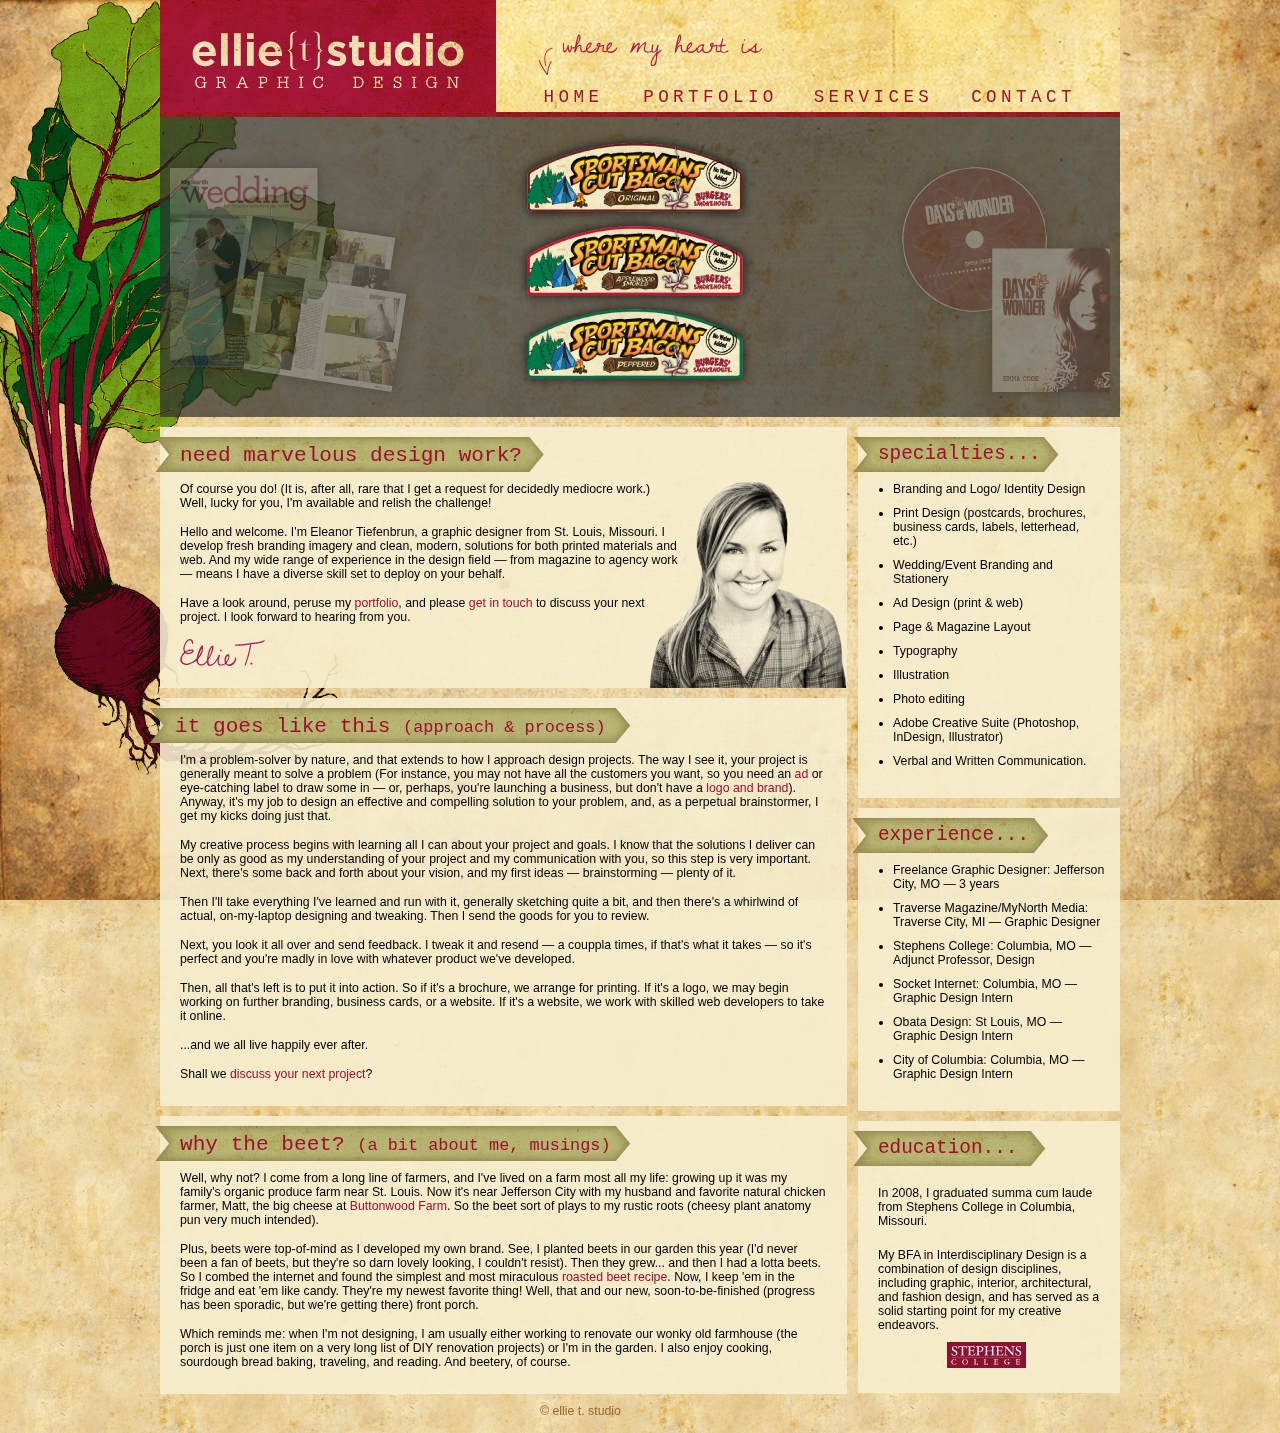
<file: index.html>
<!DOCTYPE html>
  <head>
    <meta charset="iso-8859-1">
    <title>ellie t studio | graphic design</title>    
    <link rel="icon" type="image/ico" href="favicon.ico">
    <link rel="stylesheet" media="screen" href="css/style.css" />
    <link rel="stylesheet" href="css/colorbox.css" />

    <script
      src="//cdnjs.cloudflare.com/ajax/libs/jquery/1.7/jquery.min.js"
      type="text/javascript">
    </script>

    <script type="text/javascript" src="./javascript/script.js"></script>

  </head>

  <body>
  <img src="images/bg.jpg" id="bg" alt="paper background image">
  <div id="page-wrap">


  <div id="nav-red">
  <div class="nav-wrap">
    <ul id="nav">
        <li class="nav-item"><a href="./">home</a></li>
        <li class="nav-item" id="shiftleft"><a href="./portfolio.html">portfolio</a></li>
        <li class="nav-item"><a href="./services.html">services</a></li>
      <li class="nav-item"><a href="./contact.html">contact</a></li>
    </ul>
  </div><!--end of nav div-->

  <a href="./">
    <img src= "images/logo.png" width="336" height="112" alt="Ellie T Studio" class="logobump" />
  </a>

  </div><!--end of nav-red-->
  <div class="roundabout_wrapper">
  <ol>
    <li>
      <a href="./portfolio">
        <img src="images/i_burgers.png" width="260" height="260" alt="Burgers Smokehouse logo" />
      </a>
    </li>
    <li>
      <a href="./portfolio">
        <img src="images/i_emma.png" width="260" height="260" alt="Emma Cook"/>
      </a>
    </li>
    <li>
      <a href="./portfolio">
        <img src="images/i_lalumondiere.png" 
            width="260" 
            height="260" 
            alt="The Lalumondiere, Mill and Rivergardens" />
      </a>
    </li>
    <li>
      <a href="./portfolio">
        <img src="images/i_socket.png" width="260" height="260" alt="Rising Creek Nusery"/>
      </a>
    </li>
    <li>
      <a href="./portfolio"><img src="images/i_toxed.png" width="260" height="260" alt="ToxEd" /></a>
    </li>
    <li>
      <a href="./portfolio">
        <img src="images/i_wedding.png" width="260" height="260" alt="MyNorth Wedding"/>
      </a>
    </li>
  </ol>
  </div><!--end of roundabout_wrapper-->


  <div class="right_container">
    <div class="right_column">
      <div class="bannerright_specialties">
          <h3>specialties...</h3>
      </div><!--end of bannerright div -->
      <ul class="special">
        <li>Branding and Logo/ Identity Design</li>
        <li>Print Design (postcards, brochures, business cards, labels, letterhead, etc.)</li>
        <li>Wedding/Event Branding and Stationery</li>
        <li>Ad Design (print &amp; web)</li>
        <li>Page &amp; Magazine Layout</li>
        <li>Typography</li>
        <li>Illustration</li>
        <li>Photo editing</li>
        <li>Adobe Creative Suite (Photoshop, InDesign, Illustrator)</li>
        <li>Verbal and Written Communication.</li>
      </ul>
    </div><!--end of right_column div-->

    <div class="right_column">
      <div class="bannerright_experience"><h3>experience...</h3>
      </div><!--end of banner4 div -->
      <ul class="special">
        <li>Freelance Graphic Designer: Jefferson City, MO &mdash; 3 years</li>
        <li>Traverse Magazine/MyNorth Media: Traverse City, MI &mdash; Graphic Designer</li>
        <li>Stephens College: Columbia, MO &mdash; Adjunct Professor, Design</li>
        <li>Socket Internet: Columbia, MO  &mdash; Graphic Design Intern</li>
        <li>Obata Design: St Louis, MO &mdash; Graphic Design Intern</li>
        <li>City of Columbia: Columbia, MO &mdash; Graphic Design Intern</li> 
      </ul>
    </div><!-- /.right_column -->

    <div class="right_column">
      <div class="bannerright_education">
          <h3>education... <!--ellipse &#8230;--></h3>
      </div><!--end of bannerright div -->    
      <div id="right_column_education">
        <p>
          In 2008, I graduated summa cum laude from Stephens College in Columbia, Missouri.
        </p>
        <p>
          My BFA in Interdisciplinary Design is a combination of design disciplines, including graphic, interior, architectural, and fashion design, and has served as a solid starting point for my  creative endeavors.
        </p>
        <img src="images/stephens.png" width="79" height="26" alt="stephens logo" class="centered-photo"/>
      </div><!--end of right_column_education-->
    </div><!-- /.right_column -->
  </div><!-- /.right_container -->

  <div id="left_column_top_bio" class="left_column_top">
  <div class="bannerleft">
    <h2>need marvelous design work?</h2>
  </div>
  <div id="bio">
    <div class="biobackground">
      <div class="bio_content">
        <p>
          Of course you do! (It is, after all, rare that I get a request for decidedly mediocre work.) Well, lucky for you, I'm available and relish the challenge!
        </p>
        <p>
          Hello and welcome. I'm Eleanor Tiefenbrun, a graphic designer from St. Louis, Missouri. I develop fresh branding imagery and clean, modern, solutions for both printed materials and web. And my wide range of experience in the design field &mdash; from magazine to agency work &mdash; means I have a diverse skill set to deploy on your behalf.
        </p>
        <p>
          Have a look around, peruse my <a href="./portfolio">portfolio</a>, and please <a href="./contact.html">get in touch</a> to discuss your next project. I look forward to hearing from you.
        </p>
        <div id="signature"><img src="images/signature.png" alt="signature" /></div>
      </div>
    </div><!--end of left_column div-->
  </div><!--end of bio div-->
  </div><!--end of biobackground div-->

  <div class="left_column">
    <div class="bannerleft3">
      <h2>it goes like this <span class="smaller">(approach &amp; process)</span></h2> 
    </div><!--end of bannerleft2-->

    <p>I'm a problem-solver by nature, and that extends to how I approach design projects. The way I see it, your project is generally meant to solve a problem (For instance, you may not have all the customers you want, so you need an <a href="./portfolio#print">ad</a> or eye-catching label to draw some in &mdash; or, perhaps, you're launching a business, but don't have a <a href="./portfolio#branding">logo and brand</a>). Anyway, it's my job to design an effective and compelling solution to your problem, and, as a perpetual brainstormer, I get my kicks doing just that.</p> 

    <p>My creative process begins with learning all I can about your project and goals. I know that the solutions I deliver can be only as good as my understanding of your project and my communication with you, so this step is very important. Next, there's some back and forth about your vision, and my first ideas &mdash; brainstorming &mdash; plenty of it.</p>

    <p>Then I'll take everything I've learned and run with it, generally sketching quite a bit, and then there's a whirlwind of actual, on-my-laptop designing and tweaking. Then I send the goods for you to review.</p>

    <p>Next, you look it all over and send feedback. I tweak it and resend &mdash; a couppla times, if that's what it takes &mdash; so it's perfect and you're madly in love with whatever product we've developed.</p>

    <p>Then, all that's left is to put it into action. So if it's a brochure, we arrange for printing. If it's a logo, we may begin working on further branding, business cards, or a website. If it's a website, we work with skilled web developers to take it online.</p>
    <p>...and we all live happily ever after.</p>
    <p>Shall we <a href="./contact.html">discuss your next project</a>?</p>
  </div><!-- /.left_column -->

  <div class="left_column">
    <div class="bannerleft2">
      <h2>why the beet? <span class="smaller">(a bit about me, musings)</span></h2> 
    </div><!--end of bannerleft-->

    <p>
      Well, why not? I come from a long line of farmers, and I've lived on a farm most all my life: growing up it was my family's organic produce farm near St. Louis. Now it's near Jefferson City with my husband and favorite natural chicken farmer, Matt, the big cheese at <a href="https://buttonwoodfarm.wordpress.com/blog">Buttonwood Farm</a>. So the beet sort of plays to my rustic roots (cheesy plant anatomy pun very much intended).
    </p>

    <p>
      Plus, beets were top-of-mind as I developed my own brand. See, I planted beets in our garden this year (I'd never been a fan of beets, but they're so darn lovely looking, I couldn't resist). Then they grew... and then I had a lotta beets. So I combed the internet and found the simplest and most miraculous <a href="http://whatscookingamerica.net/Vegetables/OvenRoastedBeets.htm">roasted beet recipe</a>. Now, I keep 'em in the fridge and eat 'em like candy. They're my newest favorite thing! Well, that and our new, soon-to-be-finished (progress has been sporadic, but we're getting there) front porch.
    </p>

    <p>
      Which reminds me: when I'm not designing, I am usually either working to renovate our wonky old farmhouse (the porch is just one item on a very long list of DIY renovation projects) or I'm in the garden. I also enjoy cooking, sourdough bread baking, traveling, and reading. And beetery, of course.
    </p>
  </div><!--end of left_column div-->

  <div id="beet">
    <img src="images/beet.png" width="375" height="791" alt="beet"/>
  </div><!-- /#beet -->

  <div id="copyright">
    <p>&copy; ellie t. studio</p>
  </div><!-- /.copyright -->

  <script src="jquery.roundabout.js" type="text/javascript"></script>

  <script type="text/javascript">
    $(document).ready(function() {
      $('ol').roundabout();
      $("a.anchorLink").anchorAnimate();
    });
         
    jQuery.fn.anchorAnimate = function(settings) {
      
      settings = jQuery.extend({
        speed : 1100
      }, settings);
      
      return this.each(function(){
        var caller = this
        $(caller).click(function (event) {
          event.preventDefault()
          var locationHref = window.location.href;
          var elementClick = $(caller).attr("href");
          var destination = $(elementClick).offset().top;
          $("html:not(:animated),body:not(:animated)").animate({ scrollTop: destination}, settings.speed, function() {
              window.location.hash = elementClick
          });
          return false;
        })
      })
    }  
  </script>

  <a href="#page-wrap" class="scrollup anchorLink">Scroll</a>

</div><!--end of page-wrap div-->
</body>
</html>
</file>
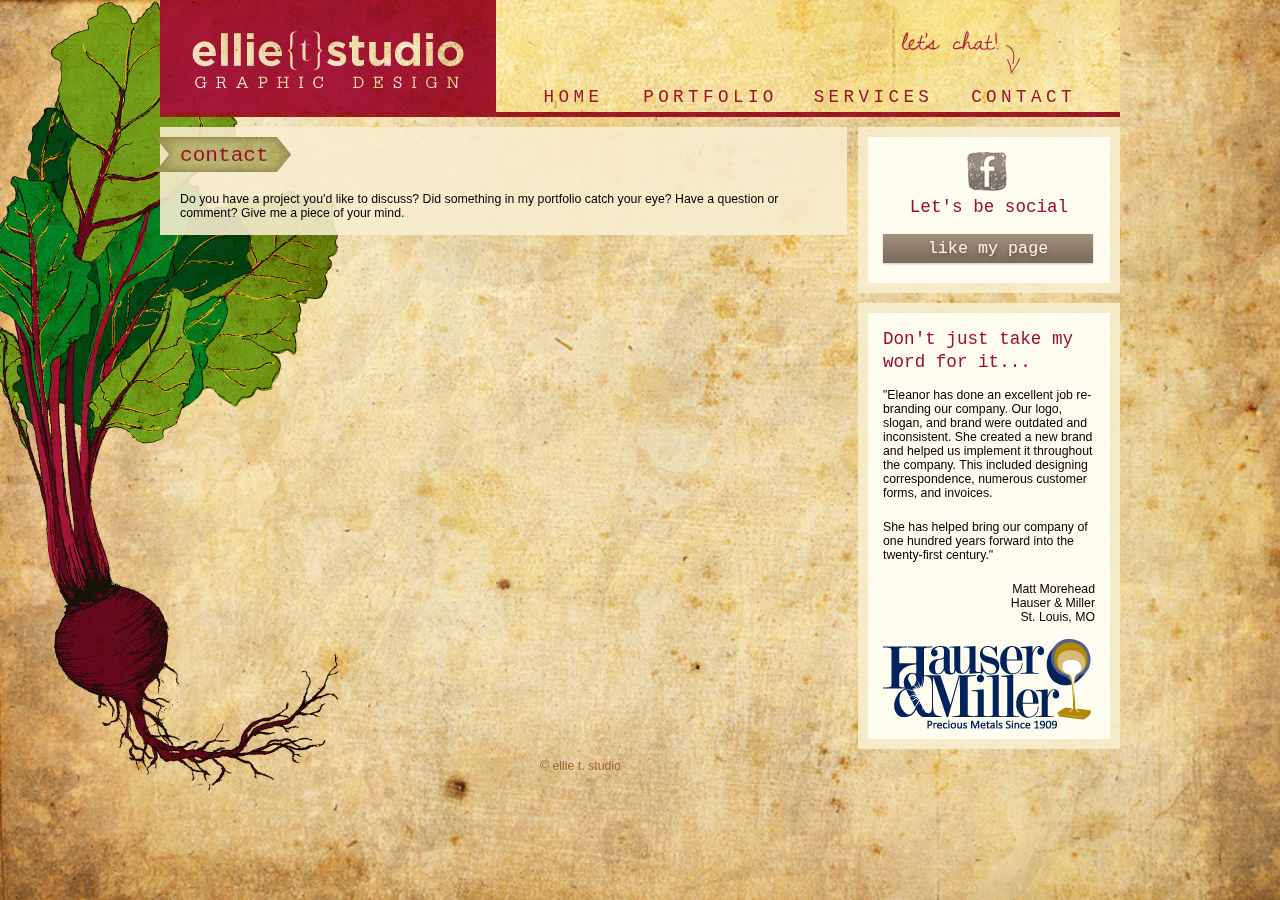
<file: contact.html>
<!DOCTYPE html>
	<head>
		<meta charset="iso-8859-1">
		<title>ellie t studio | graphic design</title>    
		<link rel="icon" type="image/ico" href="favicon.ico">
		<link rel="stylesheet" media="screen" href="css/style.css" />
		<link rel="stylesheet" href="css/colorbox.css" />

		<script
			src="//cdnjs.cloudflare.com/ajax/libs/jquery/1.7/jquery.min.js"
			type="text/javascript">
		</script>

		<script type="text/javascript" src="./javascript/script.js"></script>
	</head>

	<body>
		<img src="images/bg.jpg" id="bg" alt="paper background image">

		<div id="page-wrap">
			<div id="nav-red">
				<div class="nav-wrap" id="nav-contact">
					<ul id="nav">
						<li class="nav-item"><a href="index.html">home</a></li>
						<li class="nav-item" id="shiftleft"><a href="portfolio.html">portfolio</a></li>
						<li class="nav-item"><a href="services.html">services</a></li>
						<li class="nav-item"><a href="contact.html">contact</a></li>
					</ul><!-- #nav -->
				</div><!--end of nav div-->

				<a href="./index.html">
					<img src= "images/logo.png"
							width="336"
							height="112"
							alt="Ellie T Studio"
							class="logobump" />
				</a>
		</div><!--end of nav-red-->

		<div class="contentwrap">

		<div class="right_container">
			<div class="right_column">
				<div class="contactback" id="social">
					<a href="https://www.facebook.com/ellietstudio" target="_blank">
					<img src="images/sidebar/facebook.png" alt="Facebook" /></a>
					<h4>Let's be social</h4>
					<a href="https://www.facebook.com/ellietstudio" target="_blank">
						<div class="button orange sidebar_action">
							like my page
						</div>
					</a>
				</div><!--end of contactback-->
			</div><!--end of right_column div-->


			<div class="right_column">
				<div class="contactback">
					<h4>Don't just take my word for it...</h4>
					<p>
						"Eleanor has done an excellent job re-branding our company. Our logo, slogan, and brand were outdated and inconsistent. She created a new brand and helped us implement it throughout the company. This included designing correspondence, numerous customer forms, and invoices.
					</p>
					<p>
						She has helped bring our company of one hundred years forward into the twenty-first century."
					</p>
					<p class="right_align">
						Matt Morehead<br />
						Hauser &amp; Miller<br />
						St. Louis, MO
					</p>
					<img src="images/sidebar/hausermiller.png" alt="Hauser and Miller logo" />
				</div><!-- end of contactback -->
		</div><!-- end of right_column div -->

		</div><!-- end of right_container div-->

		<div class="left_column_top">
		<div class="bannerleft4"><h2>contact</h2></div><!--end of bannerleft-->
		<div id="bio">
			<p>Do you have a project you'd like to discuss? Did something in my
			portfolio catch your eye? Have a question or comment? Give me a
			piece of your mind.</p>

		</div><!--end of left_column div-->
		</div><!--end of bio div-->
		</div><!--end of contentwrap div-->

		<div id="beet">
			<img src="images/beet.png" width="375" height="791" alt="beet"/>
		</div><!-- /#beet -->
		<div id="copyright">
			<p>&copy; ellie t. studio</p>
		</div><!-- /#copyright-->
		<script 
				src="//ajax.googleapis.com/ajax/libs/jquery/1.7.2/jquery.min.js" 
				type="text/javascript"></script>

		<script src="javascript/script.js" type="text/javascript"></script>

		<script src='javascript/jquery.autosize-min.js'></script>

		<script>
			$(function(){
				$('.animated').autosize({append: "\n"});
			});	
		</script>

		</div><!--end of page-wrap div-->
	</body>
</html>
</file>
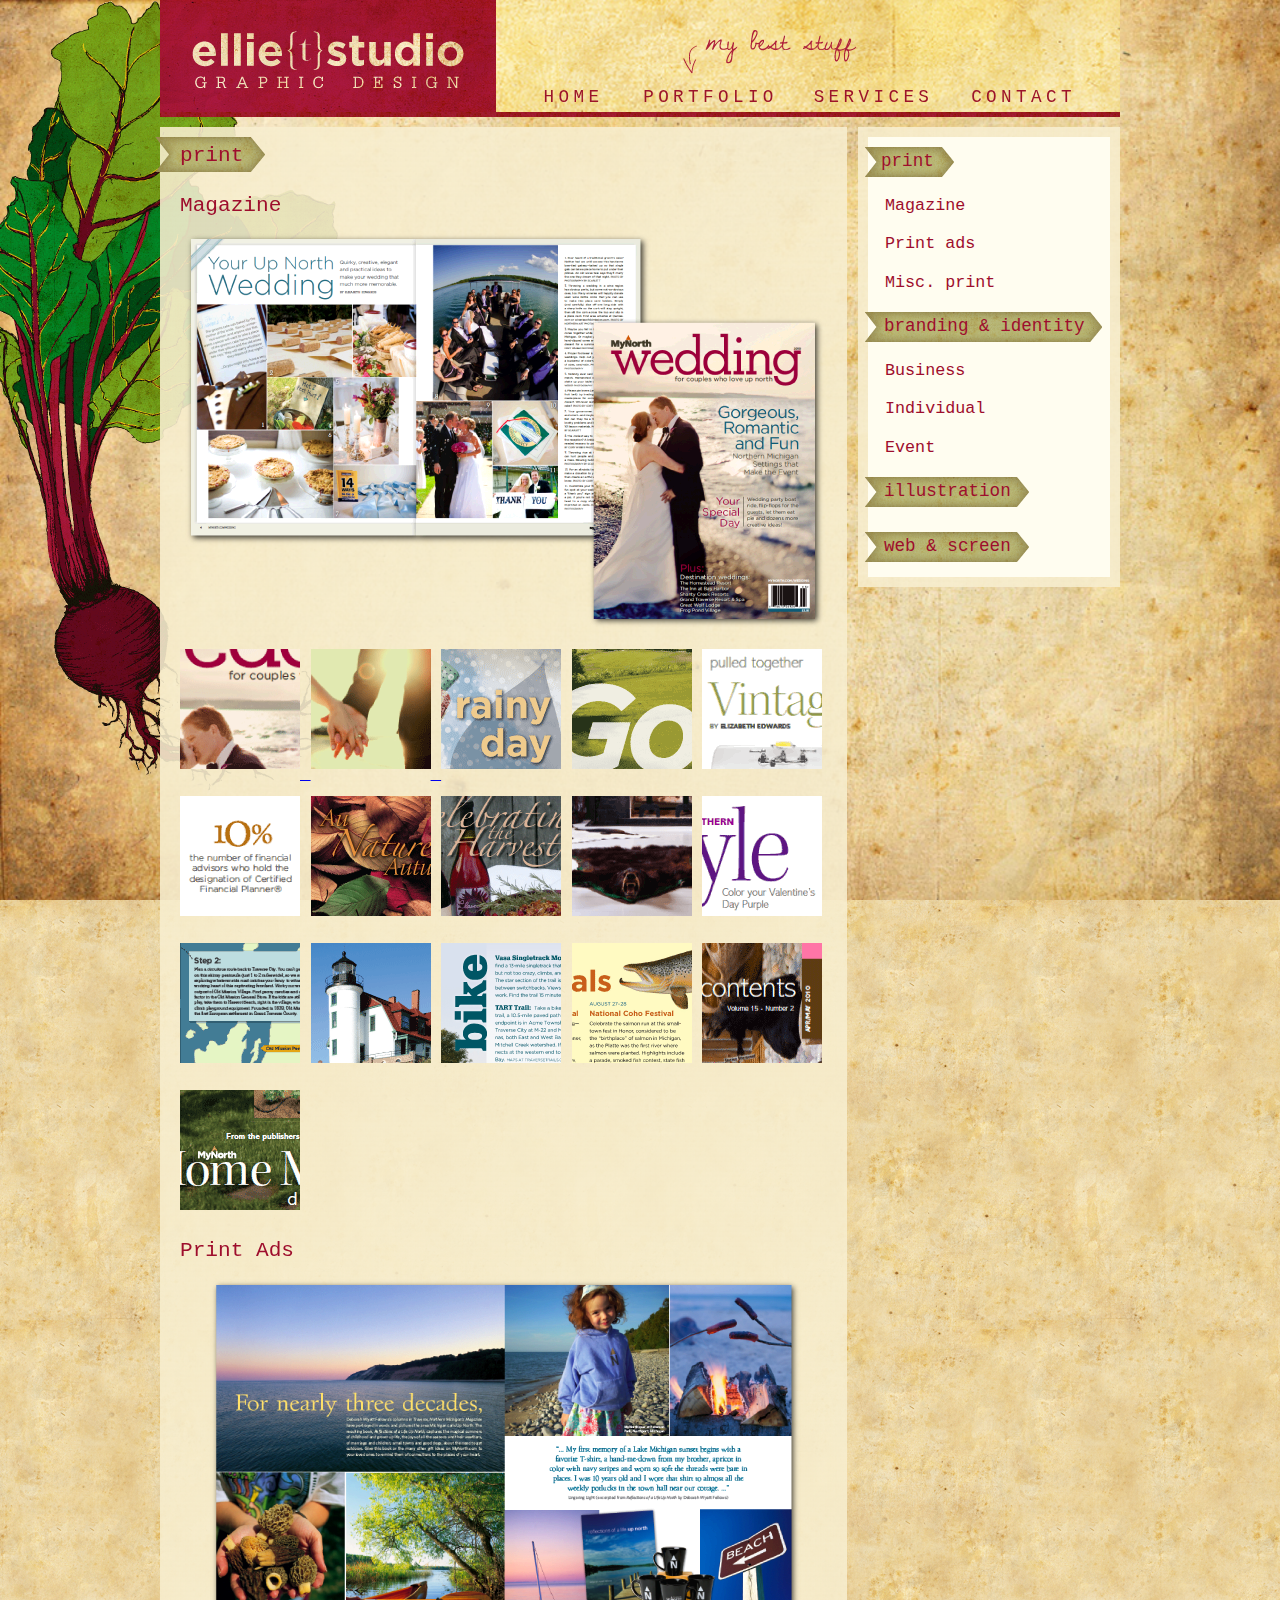
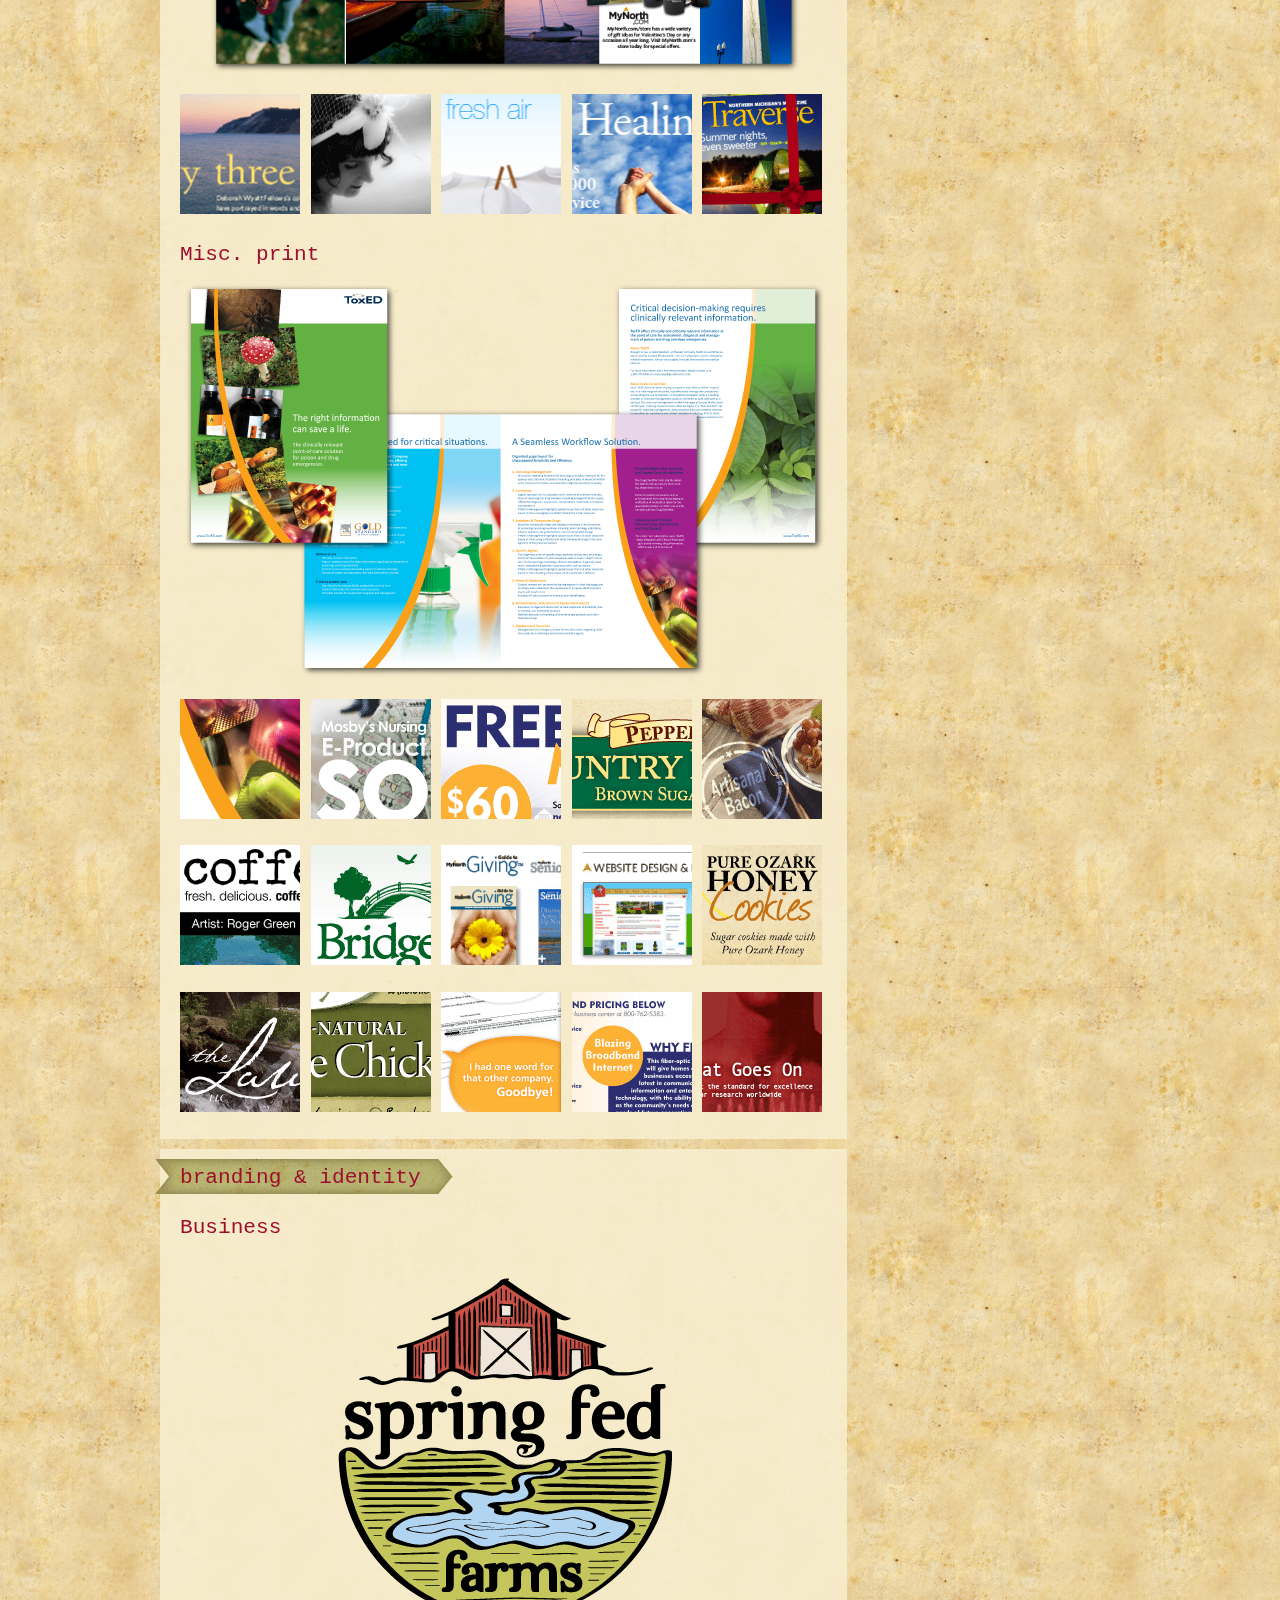
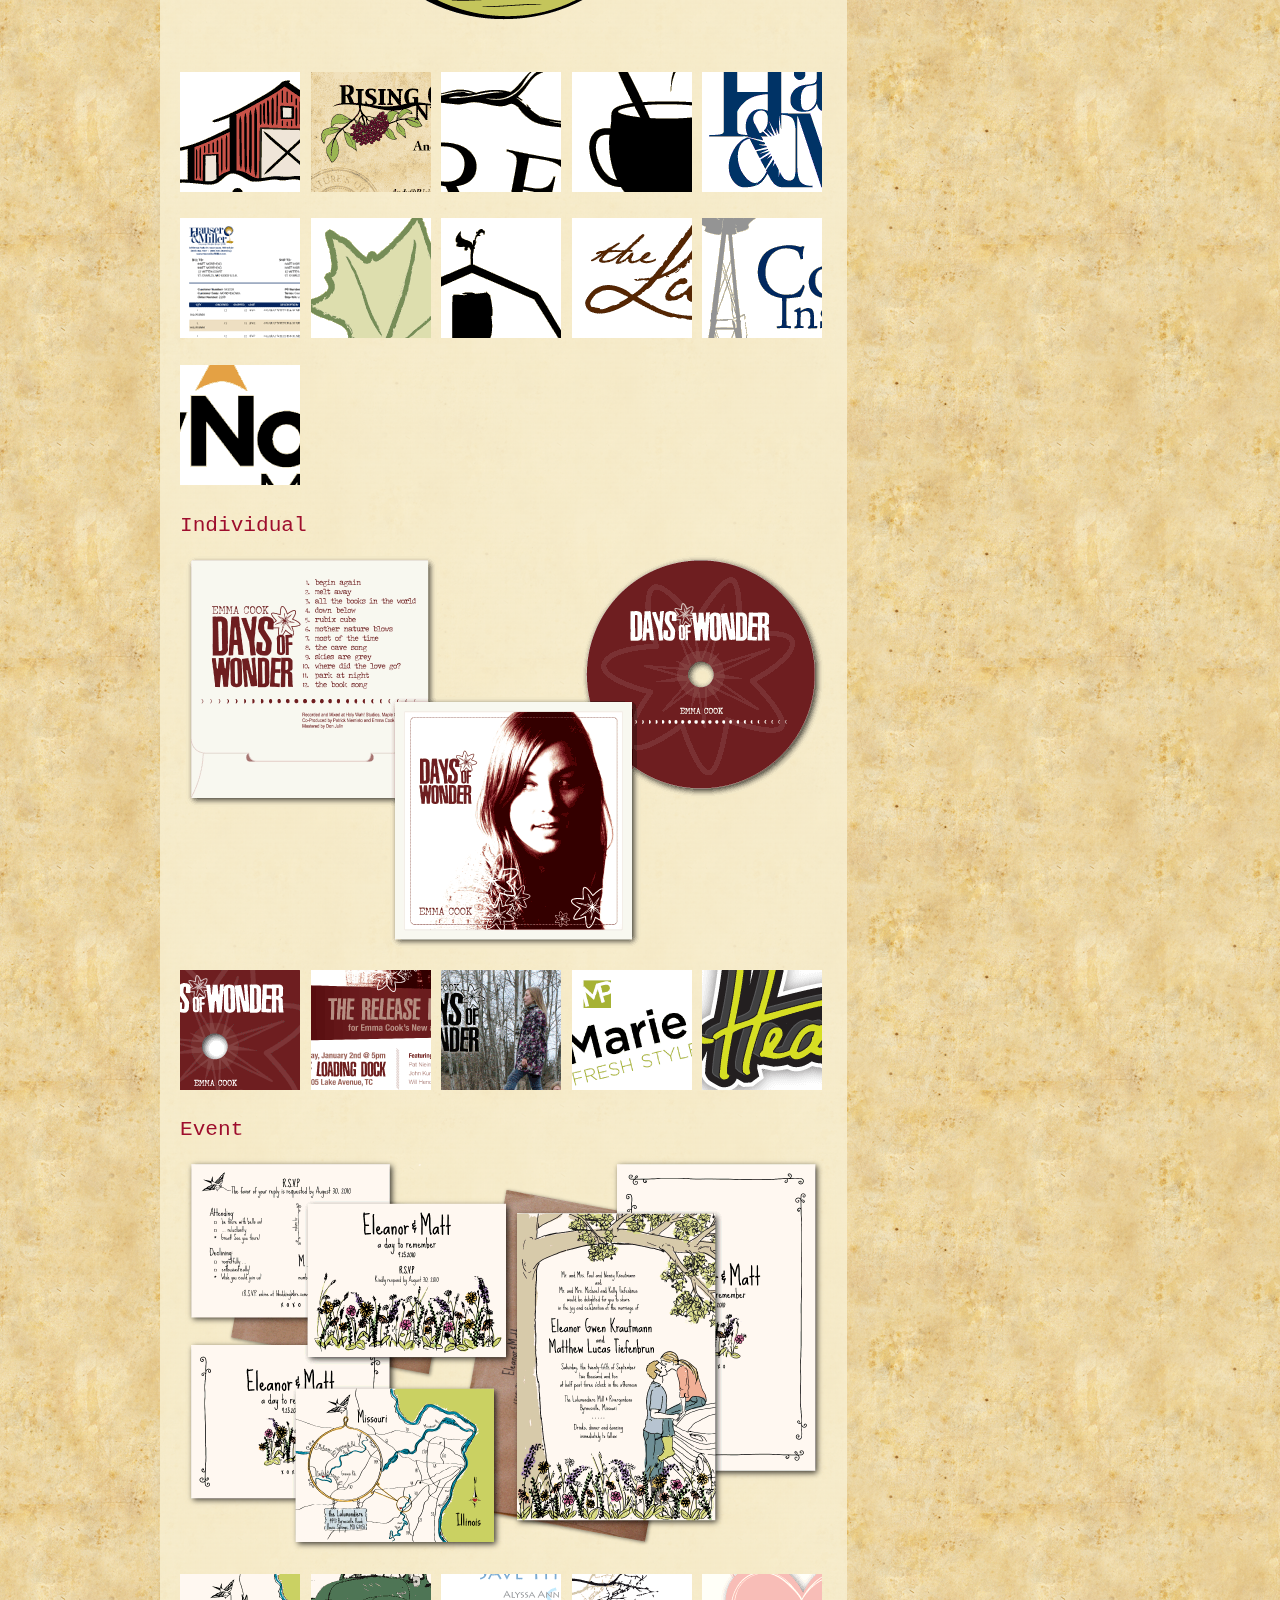
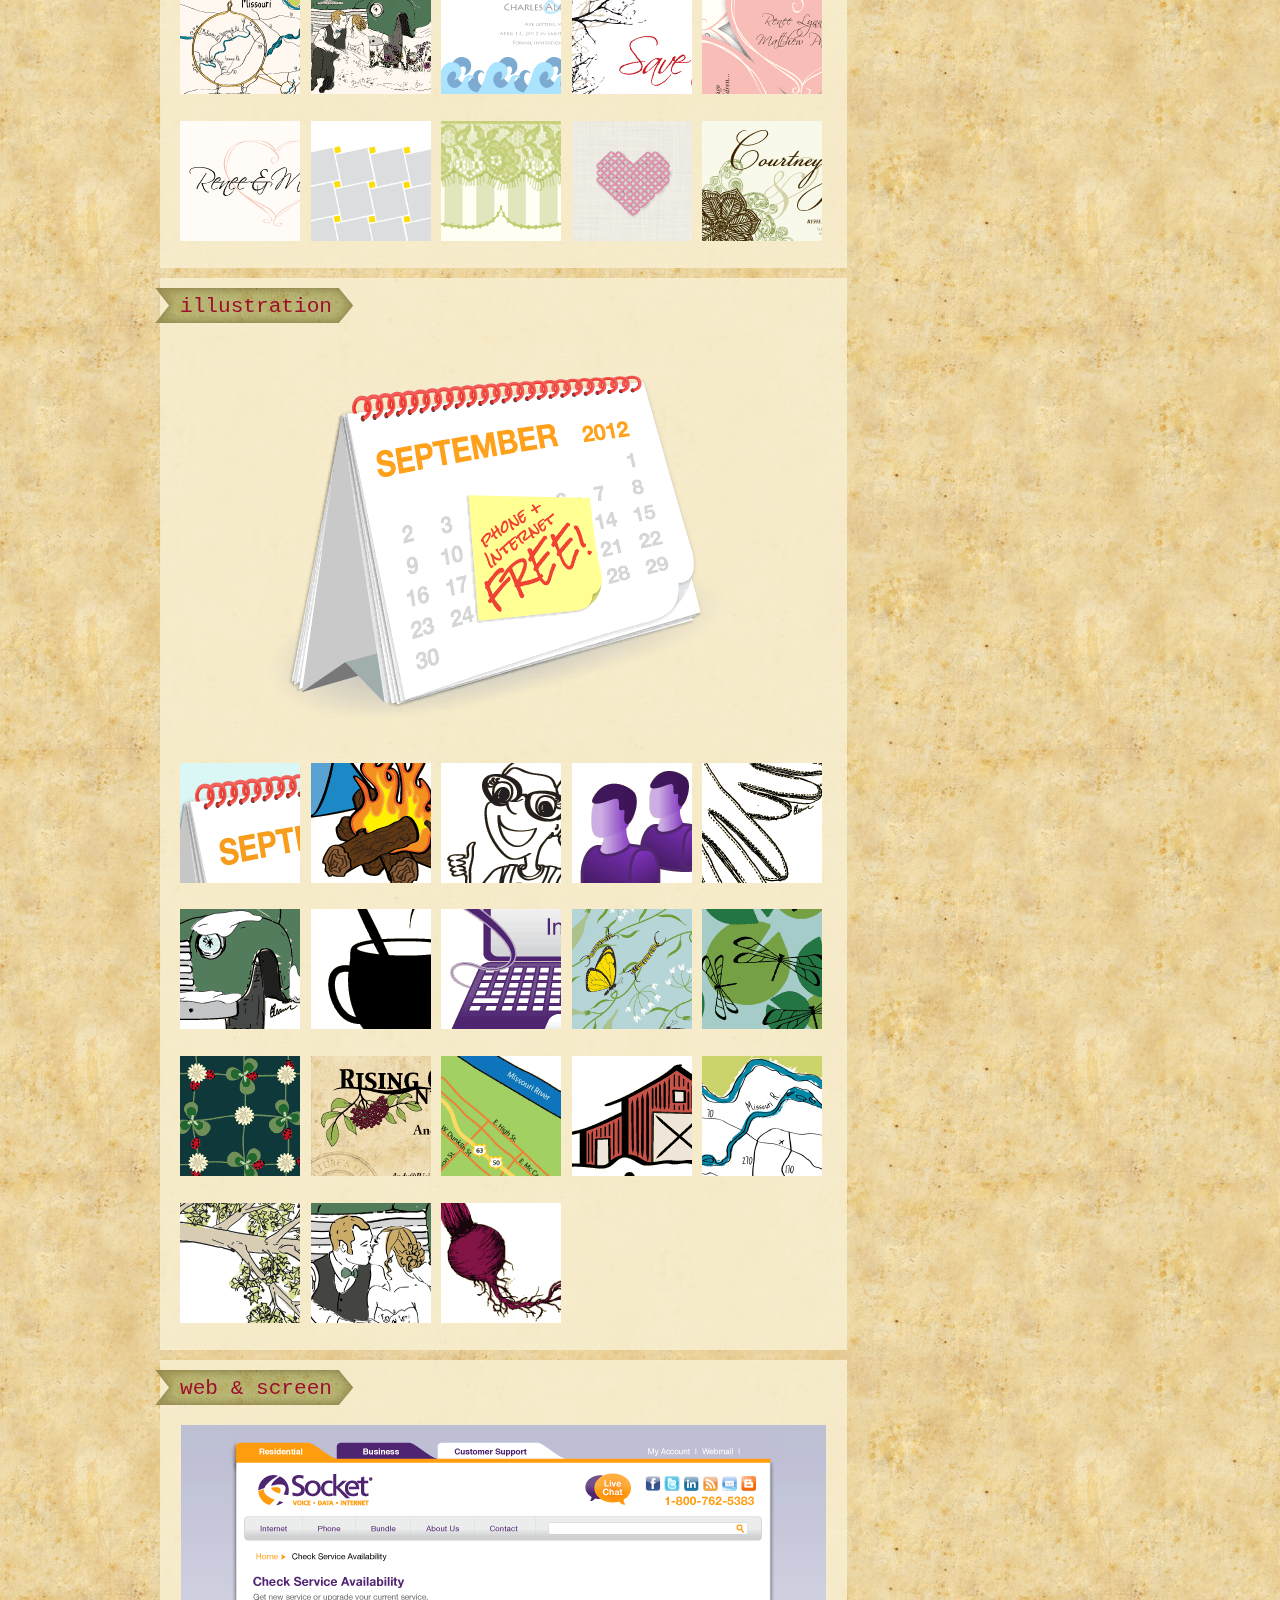
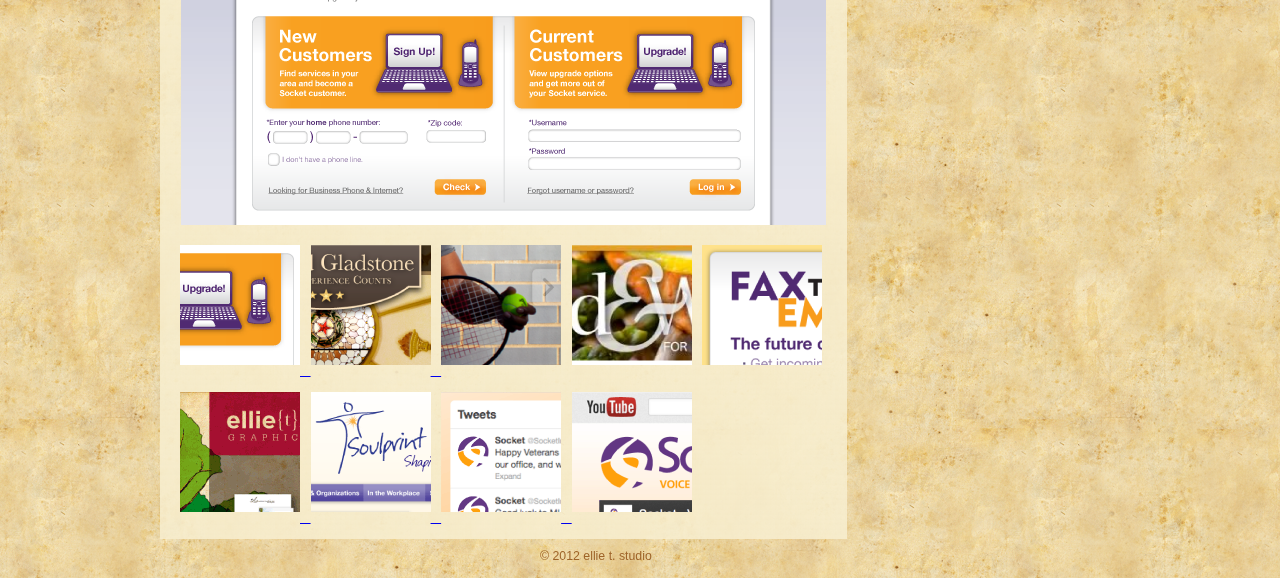
<file: portfolio.html>
<!DOCTYPE html>
  <head>
  <meta charset="iso-8859-1">
  <title>ellie t studio | portfolio</title>
  <link rel="icon" type="image/ico" href="favicon.ico">
  <link rel="stylesheet" media="screen" href="css/style.css" />
  <link rel="stylesheet" href="css/colorbox.css" />

  <script
      src="//cdnjs.cloudflare.com/ajax/libs/jquery/1.7/jquery.min.js"
      type="text/javascript">
  </script>

  <script type="text/javascript" src="./javascript/script.js"></script>

  </head>

  <body>
    <img src="images/bg.jpg" id="bg" alt="paper background image">
    <div id="page-wrap">

<div id="nav-red">
<div id="nav-portfolio" class="nav-wrap">
  <ul id="nav">
    <li class="nav-item"><a href="index.html">home</a></li>
    <li class="nav-item" id="shiftleft"><a href="portfolio.html">portfolio</a></li>
    <li class="nav-item"><a href="services.html">services</a></li>
    <li class="nav-item"><a href="contact.html">contact</a></li>
  </ul>

  </div><!--end of nav div-->

  <a href="index.html">
    <img src= "images/logo.png" 
        width="336" 
        height="112" 
        alt="Ellie T Studio" 
        class="logobump" />
  </a>
</div><!--end of nav-red-->
<!--<div class="clearfloat"> </div>-->

<div class="contentwrap">
<div class="left_column">
<a name="printsection" id="printsection"></a>
<div class="bannerleft_print">
  <h2>print</h2>
</div><!--/.bannerleft_print -->
<a name="magazine" id="magazine"></a>
<h2>Magazine</h2>
<div class="galleryHover">
  <a class='gallery' 
      title='MyNorth Wedding Magazine 2010 Cover and Intro Pages' 
      href='images/portfolio_print/wedcover_large.png'>
  <img 
      id="magazine_photo"
      class="main-img"
      src="images/portfolio_print/wedcover.png" 
      width="645" 
      height="400"
      alt="portfolio" /></a>
<ul>
  <li>
    <a class='gallery' 
        title='MyNorth Wedding Magazine 2010 Cover and Intro Pages' 
        href='images/portfolio_print/wedcover_large.png'>
      <img src="images/portfolio_print/thumb/wedcover.png" width="120" height="120" alt="portfolio" />
    </a>
  </li>
  <li>
    <a class='gallery' 
        title='MyNorth Wedding Magazine 2010 The Inn At Bay Harbor Feature' 
        href='images/portfolio_print/wedfeature_large.png'>
    <img src="images/portfolio_print/thumb/wedfeature.png" 
        width="120" 
        height="120" 
        alt="portfolio" />
    </a>
  </li>
  <li><a class='gallery' title='MyNorth Vacation! Traverse City 2011' href='images/portfolio_print/vaca11tc_large.png'>
    <img src="images/portfolio_print/thumb/vaca11tc.png" width="120" height="120" alt="portfolio" /></a></li>
    <li><a class='gallery' title='MyNorth Vacation! Charlevoix 2012' href='images/portfolio_print/vaca12charl_large.png'>
    <img src="images/portfolio_print/thumb/vaca12charl.png" width="120" height="120" alt="portfolio" /></a></li>
    <li><a class='gallery' title='Northern Home &amp; Cottage Magazine Pulled Together Section' href='images/portfolio_print/nhcpit_large.png'>
    <img src="images/portfolio_print/thumb/nhcpit.png" width="120" height="120" alt="portfolio" /></a></li>
</ul>
<ul>
    <li><a class='gallery' title='Traverse Magazine &rsquo;s Financial Focus Special Section' href='images/portfolio_print/finfocus_large.png'>
    <img src="images/portfolio_print/thumb/finfocus.png" width="120" height="120" alt="portfolio" /></a></li>
    <li><a class='gallery' title='Livewell Magazine Cover and Feature Spread' href='images/portfolio_print/lwcoverherb_large.png'>
    <img src="images/portfolio_print/thumb/lwcoverherb.png" width="120" height="120" alt="portfolio" /></a></li>
    <li><a class='gallery' title='Livewell Magazine Feature Spreads' href='images/portfolio_print/lwparty_large.png'>
    <img src="images/portfolio_print/thumb/lwparty.png" width="120" height="120" alt="portfolio" /></a></li>
    <li><a class='gallery' title='Northern Home &amp; Cottage Magazine Feature Spreads' href='images/portfolio_print/nhcfeature_large.png'>
    <img src="images/portfolio_print/thumb/nhcfeature.png" width="120" height="120" alt="portfolio" /></a></li>
  <li><a class='gallery' title='Northern Home &amp; Cottage Magazine Style Spreads' href='images/portfolio_print/nhcstyle_large.png'>
    <img src="images/portfolio_print/thumb/nhcstyle.png" width="120" height="120" alt="portfolio" /></a></li>
</ul>
<ul>
    <li><a class='gallery' title='MyNorth Vacation! Traverse City 2010' href='images/portfolio_print/vaca10tc_large.png'>
    <img src="images/portfolio_print/thumb/vaca10tc.png" width="120" height="120" alt="portfolio" /></a></li>
    <li><a class='gallery' title='Benzie Mercantile Directory &amp; Community Guide Editorial Section' href='images/portfolio_print/benzguide_large.png'>
    <img src="images/portfolio_print/thumb/benzguide.png" width="120" height="120" alt="portfolio" /></a></li>
    <li><a class='gallery' title='MyNorth Vacation! Traverse City 2012' href='images/portfolio_print/vaca12tc_large.png'>
    <img src="images/portfolio_print/thumb/vaca12tc.png" width="120" height="120" alt="portfolio" /></a></li>
    <li><a class='gallery' title='MyNorth Vacation! Benzie County 2011' href='images/portfolio_print/vaca11benz_large.png'>
    <img src="images/portfolio_print/thumb/vaca11benz.png" width="120" height="120" alt="portfolio" /></a></li>
    <li><a class='gallery' title='Traverse Magazine and Northern Home &amp; Cottage Magazine Tables of Contents' href='images/portfolio_print/tocs_large.png'>
    <img src="images/portfolio_print/thumb/tocs.png" width="120" height="120" alt="portfolio" /></a></li>
</ul>
<ul>
    <li><a class='gallery' title='MyNorth Home &amp; Cottage Magazine Home Marketplace Cover' href='images/portfolio_print/homemktcover_large.png'>
    <img src="images/portfolio_print/thumb/homemktcover.png" width="120" height="120" alt="portfolio" /></a></li>
</ul>
</div><!--end of galleryHover div-->

<a name="print" id="print"></a>
<h2 class="portfolio_subsection">Print Ads</h2>
<div class="galleryHover">
    <a class='gallery' title='Reflections of a Life Up North Book Ad' href='images/portfolio_print_ads/mynorthreflectad_large.png'>
    <img src="images/portfolio_print_ads/mynorthreflectad.png" class="main-img" id="print_ad_photo" width="645" height="400" alt="portfolio" /></a>
<ul>
    <li><a class='gallery' title='Reflections of a Life Up North Book Ad' href='images/portfolio_print_ads/mynorthreflectad_large.png'>
    <img src="images/portfolio_print_ads/thumb/mynorthreflectad.png" width="120" height="120" alt="portfolio" /></a></li>
    <li><a class='gallery' title='Orchestrated Grace Wedding Photographers Ad' href='images/portfolio_print_ads/hitchpost_large.png'>
    <img src="images/portfolio_print_ads/thumb/hitchpost.png" width="120" height="120" alt="portfolio" /></a></li>
    <li><a class='gallery' title='The Laundry Project Charity Ad' href='images/portfolio_print_ads/laundry_large.png'>
    <img src="images/portfolio_print_ads/thumb/laundry.png" width="120" height="120" alt="portfolio" /></a></li>
    <li><a class='gallery' title='Michael&rsquo;s Place Charity Ad' href='images/portfolio_print_ads/michplace_large.png'>
    <img src="images/portfolio_print_ads/thumb/michplace.png" width="120" height="120" alt="portfolio" /></a></li>
    <li><a class='gallery' title='MyNorth House Publication Promo Ads' href='images/portfolio_print_ads/mynorthads_large.png'>
    <img src="images/portfolio_print_ads/thumb/mynorthads.png" width="120" height="120" alt="portfolio" /></a></li>
</ul>
</div><!--end of galleryHover div-->


<a name="misc" id="misc"></a>
<h2 class="portfolio_subsection">Misc. print</h2>
<div class="galleryHover">
    <a class='gallery' title='Elsevier Gold Standard ToxED brochure' href='images/portfolio_print_misc/toxedbroch_large.png'>
    <img src="images/portfolio_print_misc/toxedbroch.png" class="main-img" id="misc_print_photo" width="645" height="400" alt="portfolio" /></a>
<ul>
    <li><a class='gallery' title='Elsevier Gold Standard ToxED brochure' href='images/portfolio_print_misc/toxedbroch_large.png'>
    <img src="images/portfolio_print_misc/thumb/toxedbroch.png" width="120" height="120" alt="portfolio" /></a></li>
    <li><a class='gallery' title='Elsevier Mosby&rsquo;s Nursing E-Product Solutions Leave-behind' href='images/portfolio_print_misc/nursbroch_large.png'>
    <img src="images/portfolio_print_misc/thumb/nursbroch.png" width="120" height="120" alt="portfolio" /></a></li>
    <li><a class='gallery' title='Socket Free Month Promotion Direct Mail' href='images/portfolio_print_misc/sockpostcard_large.png'>
    <img src="images/portfolio_print_misc/thumb/sockpostcard.png" width="120" height="120" alt="portfolio" /></a></li>
    <li><a class='gallery' title='Burgers&rsquo; Smokehouse Labels' href='images/portfolio_print_misc/bshlabels_large.png'>
    <img src="images/portfolio_print_misc/thumb/bshlabels.png" width="120" height="120" alt="portfolio" /></a></li>
    <li><a class='gallery' title='Burgers&rsquo; Smokehouse Wholesale Spec Sheets' href='images/portfolio_print_misc/bshspec_large.png'>
    <img src="images/portfolio_print_misc/thumb/bshspec.png" width="120" height="120" alt="portfolio" /></a></li>
   
</ul>
<ul>
    <li><a class='gallery' title='Art House Coffees Bag Labels' href='images/portfolio_print_misc/ahclabel_large.png'>
    <img src="images/portfolio_print_misc/thumb/ahclabel.png" width="120" height="120" alt="portfolio" /></a></li>
    <li><a class='gallery' title='Bridges Community Support Services Brochure' href='images/portfolio_print_misc/bridgesbroch_large.png'>
    <img src="images/portfolio_print_misc/thumb/bridgesbroch.png" width="120" height="120" alt="portfolio" /></a></li>
  <li><a class='gallery' title='MyNorth Media "Our Family of Publicaitons"' href='images/portfolio_print_misc/fampubs_large.png'>
    <img src="images/portfolio_print_misc/thumb/fampubs.png" width="120" height="120" alt="portfolio" /></a></li>
    <li><a class='gallery' title='MyNorth Media Services Sell Sheet Brochure' href='images/portfolio_print_misc/mnmsell_large.png'>
    <img src="images/portfolio_print_misc/thumb/mnmsell.png" width="120" height="120" alt="portfolio" /></a></li>    
    <li><a class='gallery' title='Pure Ozark Honey Brochure' href='images/portfolio_print_misc/pohoney_large.png'>
    <img src="images/portfolio_print_misc/thumb/pohoney.png" width="120" height="120" alt="portfolio" /></a></li>

</ul>
<ul>
    <li><a class='gallery' title='The Lalumondiere Mill &amp; Rivergardens Brochure' href='images/portfolio_print_misc/lalubroch_large.png'>
    <img src="images/portfolio_print_misc/thumb/lalubroch.png" width="120" height="120" alt="portfolio" /></a></li>
  <li><a class='gallery' title='Buttonwood Farm Poultry Labels' href='images/portfolio_print_misc/poultlabel_large.png'>
    <img src="images/portfolio_print_misc/thumb/poultlabel.png" width="120" height="120" alt="portfolio" /></a></li>
    <li><a class='gallery' title='Socket "Bogus Charges" Business to Business letter' href='images/portfolio_print_misc/sockbogus_large.png'>
    <img src="images/portfolio_print_misc/thumb/sockbogus.png" width="120" height="120" alt="portfolio" /></a></li>
    <li><a class='gallery' title='Socket "Why Fiber" Flyer' href='images/portfolio_print_misc/sockfiber_large.png'>
    <img src="images/portfolio_print_misc/thumb/sockfiber.png" width="120" height="120" alt="portfolio" /></a></li>
    <li><a class='gallery' title='Elsevier JACC Cardio Journal Research Publication Poster' href='images/portfolio_print_misc/jaccposter_large.png'>
    <img src="images/portfolio_print_misc/thumb/jaccposter.png" width="120" height="120" alt="portfolio" /></a></li>
  </ul>
</div><!--end of galleryHover div-->

</div><!--end of left_column-->



<div class="left_column">
<a name="branding" id="branding"></a>
  <div class="bannerleft_branding"><h2>branding &amp; identity</h2></div><!--end of bannerleft-->
<a name="business" id="business"></a>
<h2>Business</h2>
<div class="galleryHover">
    <a class='gallery' title='Spring Fed Farms Logo' href='images/portfolio_business/springfed_large.png'>
    <img src="images/portfolio_business/springfed.png" class="main-img" id="business_photo" width="645" height="400" alt="portfolio" /></a>
<ul>
  <li><a class='gallery' title='Spring Fed Farms Logo' href='images/portfolio_business/springfed_large.png'>
      <img src="images/portfolio_business/thumb/springfed.png" width="120" height="120" alt="portfolio" /></a></li>
    <li><a class='gallery' title='Rising Creek Nursery Logo and Business Card' href='images/portfolio_business/risingcreek_large.png'>
      <img src="images/portfolio_business/thumb/risingcreek.png" width="120" height="120" alt="portfolio" /></a></li>
  <li><a class='gallery' title='Sqwires Restaurant Logo' href='images/portfolio_business/sqwires_large.png'>
      <img src="images/portfolio_business/thumb/sqwires.png" width="120" height="120" alt="portfolio" /></a></li>
    <li><a class='gallery' title='Art House Coffees Logo' href='images/portfolio_business/ahcoffees_large.png'>
      <img src="images/portfolio_business/thumb/ahcoffees.png" width="120" height="120" alt="portfolio" /></a></li>
    <li><a class='gallery' title='Hauser &amp; Miller Logo' href='images/portfolio_business/hmlogo_large.png'>
      <img src="images/portfolio_business/thumb/hmlogo.png" width="120" height="120" alt="portfolio" /></a></li>      
</ul>
<ul>
    <li><a class='gallery' title='Hauser &amp; Miller Reports and Forms Branding Materials' href='images/portfolio_business/hmetc_large.png'>
      <img src="images/portfolio_business/thumb/hmetc.png" width="120" height="120" alt="portfolio" /></a></li>
    <li><a class='gallery' title='Buttonwood Farm Logo' href='images/portfolio_business/buttonwood_large.png'>
      <img src="images/portfolio_business/thumb/buttonwood.png" width="120" height="120" alt="portfolio" /></a></li>
    <li><a class='gallery' title='K&amp;D enterprises' href='images/portfolio_business/kdlogo_large.png'>
      <img src="images/portfolio_business/thumb/kdlogo.png" width="120" height="120" alt="portfolio" /></a></li>
    <li><a class='gallery' title='The Lalumondiere Mill &amp; Rivergardens Logo' href='images/portfolio_business/lalulogo_large.png'>
      <img src="images/portfolio_business/thumb/lalulogo.png" width="120" height="120" alt="portfolio" /></a></li>    
    <li><a class='gallery' title='Countryside Insurance Logo' href='images/portfolio_business/csideins_large.png'>
      <img src="images/portfolio_business/thumb/csideins.png" width="120" height="120" alt="portfolio" /></a></li>
</ul>
<ul>
  <li>
    <a class='gallery' 
      title='MyNorth.com and MyNorth Media Logos' 
      href='images/portfolio_business/mynorthlogos_large.png'>
    <img src="images/portfolio_business/thumb/mynorthlogos.png" 
        width="120" 
        height="120" 
        alt="portfolio" />
    </a>
  </li>
</ul>
</div><!-- / galleryHover -->

<a id="individual" name="individual"></a>
<h2 class="portfolio_subsection">Individual</h2>
<div class="galleryHover">
    <a class='gallery' title='Emma Cook "Days of Wonder" CD and Box' href='images/portfolio_individual/emmacd_large.png'>
    <img src="images/portfolio_individual/emmacd.png" class="main-img" id="individual_photo" width="645" height="400" alt="portfolio" /></a>
<ul>
      <li><a class='gallery' title='Emma Cook "Days of Wonder" CD and Box' href='images/portfolio_individual/emmacd_large.png'>
    <img src="images/portfolio_individual/thumb/emmacd.png" width="120" height="120" alt="portfolio" /></a></li>
      <li><a class='gallery' title='Emma Cook "Days of Wonder" Promotional Poster, Postacard and Press Kit' href='images/portfolio_individual/emmaetc_large.png'>
    <img src="images/portfolio_individual/thumb/emmaetc.png" width="120" height="120" alt="portfolio" /></a></li>
        <li><a class='gallery' title='Emma Cook "Days of Wonder" CD Insert &amp; Lyrics Poster' href='images/portfolio_individual/emmainsert_large.png'>
    <img src="images/portfolio_individual/thumb/emmainsert.png" width="120" height="120" alt="portfolio" /></a></li>
        <li><a class='gallery' title='Marie Poirot Business Card with Custom Logo' href='images/portfolio_individual/mariep_large.png'>
    <img src="images/portfolio_individual/thumb/mariep.png" width="120" height="120" alt="portfolio" /></a></li>
        <li><a class='gallery' title='Snev Head Custom Guitars Logo &amp; Sticker' href='images/portfolio_individual/snevhead_large.png'>
    <img src="images/portfolio_individual/thumb/snevhead.png" width="120" height="120" alt="portfolio" /></a></li>
</ul>
</div><!--end of galleryHover div-->


<a name="event" id="event"></a>
<h2 class="portfolio_subsection">Event</h2>
<div class="galleryHover">
    <a class='gallery' title='Custom-illustrated Wedding Invitation, RSVP and Map' href='images/portfolio_event/eleanorwed_large.png'>
    <img src="images/portfolio_event/eleanorwed.png" class="main-img" id="event_photo" width="645" height="400" alt="portfolio" /></a>
<ul>
    <li><a class='gallery' title='Custom-illustrated Wedding Invitation, RSVP and Map' href='images/portfolio_event/eleanorwed_large.png'>
      <img src="images/portfolio_event/thumb/eleanorwed.png" width="120" height="120" alt="portfolio" /></a></li>
    <li><a class='gallery' title='Custom-illustrated Wedding Save the Date Card, Thank You Cards and Favor Envelope' href='images/portfolio_event/eleanoretc_large.png'>
      <img src="images/portfolio_event/thumb/eleanoretc.png" width="120" height="120" alt="portfolio" /></a></li>
    <li><a class='gallery' title='Grecian Waves Wedding Set' href='images/portfolio_event/grecianwed_large.png'>
      <img src="images/portfolio_event/thumb/grecianwed.png" width="120" height="120" alt="portfolio" /></a></li>
    <li><a class='gallery' title='Winter Branches Wedding Set' href='images/portfolio_event/lorenwed_large.png'>
      <img src="images/portfolio_event/thumb/lorenwed.png" width="120" height="120" alt="portfolio" /></a></li>
    <li><a class='gallery' title='Hearts Wedding Invitation, Save the Date and RSVP Card' href='images/portfolio_event/reneewed_large.png'>
      <img src="images/portfolio_event/thumb/reneewed.png" width="120" height="120" alt="portfolio" /></a></li>
 </ul>
<ul>
    <li><a class='gallery' title='Hearts Wedding Program, Menu and Place Card' href='images/portfolio_event/reneeetc_large.png'>
      <img src="images/portfolio_event/thumb/reneeetc.png" width="120" height="120" alt="portfolio" /></a></li>
   <li><a class='gallery' title='Tile Wedding Set' href='images/portfolio_event/tilewed_large.png'>
      <img src="images/portfolio_event/thumb/tilewed.png" width="120" height="120" alt="portfolio" /></a></li>
    <li><a class='gallery' title='Stripes &amp; Lace Wedding Set' href='images/portfolio_event/lacewed_large.png'>
      <img src="images/portfolio_event/thumb/lacewed.png" width="120" height="120" alt="portfolio" /></a></li>
    <li><a class='gallery' title='Cross Stitch Wedding Set' href='images/portfolio_event/crossstitchwed_large.png'>
      <img src="images/portfolio_event/thumb/crossstitchwed.png" width="120" height="120" alt="portfolio" /></a></li>
    <li><a class='gallery' title='Paisley Floral Wedding Set' href='images/portfolio_event/courtneywed_large.png'>
      <img src="images/portfolio_event/thumb/courtneywed.png" width="120" height="120" alt="portfolio" /></a></li>
      
</ul>
</div><!--end of galleryHover div-->



</div><!--end of left_column div-->
<div class="left_column">
<a name="illustration" id="illustration"></a>
<div class="bannerleft_illustration"><h2>illustration</h2></div><!--end of bannerleft-->
<div class="galleryHover">
    <a class='gallery' title='Socket "Free Month" Calendar Illustration' href='images/portfolio_illustration/calendar_large.png'>
    <img src="images/portfolio_illustration/calendar.png" class="main-img" id="illustration_photo" width="645" height="400" alt="portfolio" /></a>
<ul>
    <li><a class='gallery' title='Socket "Free Month" Calendar Illustration' href='images/portfolio_illustration/calendar_large.png'>
      <img src="images/portfolio_illustration/thumb/calendar.png" width="120" height="120" alt="portfolio" /></a></li>
    <li><a class='gallery' title='Burgers&rsquo; Sportsman Cut Bacon Illustrations' href='images/portfolio_illustration/sportsman_large.png'>
      <img src="images/portfolio_illustration/thumb/sportsman.png" width="120" height="120" alt="portfolio" /></a></li> 
  <li><a class='gallery' title='Socket "Kid City" Coloring Page Illustration' href='images/portfolio_illustration/kccolorpage_large.png'>
      <img src="images/portfolio_illustration/thumb/kccolorpage.png" width="120" height="120" alt="portfolio" /></a></li>
   <li><a class='gallery' title='Socket Webmail Icon Illustrations' href='images/portfolio_illustration/emailicons_large.png'>
      <img src="images/portfolio_illustration/thumb/emailicons.png" width="120" height="120" alt="portfolio" /></a></li>
   <li><a class='gallery' title='Hand-illustrated Winter Gear' href='images/portfolio_illustration/gloveboot_large.png'>
      <img src="images/portfolio_illustration/thumb/gloveboot.png" width="120" height="120" alt="portfolio" /></a></li> 
</ul>
<ul>
   <li><a class='gallery' title='Snowy Truck Illustrations' href='images/portfolio_illustration/trucks_large.png'>
      <img src="images/portfolio_illustration/thumb/trucks.png" width="120" height="120" alt="portfolio" /></a></li>
   <li><a class='gallery' title='Art House Coffees Logo Illustration' href='images/portfolio_illustration/ahcoffees_large.png'>
      <img src="images/portfolio_illustration/thumb/ahcoffees.png" width="120" height="120" alt="portfolio" /></a></li>
   <li><a class='gallery' title='Socket Home Phone + Internet Illustrations' href='images/portfolio_illustration/laptopphone_large.png'>
      <img src="images/portfolio_illustration/thumb/laptopphone.png" width="120" height="120" alt="portfolio" /></a></li>
    <li><a class='gallery' title='Monarchs Home Interiors Fabric Print' href='images/portfolio_illustration/printbf_large.png'>
      <img src="images/portfolio_illustration/thumb/printbf.png" width="120" height="120" alt="portfolio" /></a></li>
    <li><a class='gallery' title='Dragonflies Home Interiors Fabric Print' href='images/portfolio_illustration/printdf_large.png'>
      <img src="images/portfolio_illustration/thumb/printdf.png" width="120" height="120" alt="portfolio" /></a></li>
</ul>
<ul>
  <li><a class='gallery' title='Ladybugs Home Interiors Fabric Print' href='images/portfolio_illustration/printslb_large.png'>
      <img src="images/portfolio_illustration/thumb/printslb.png" width="120" height="120" alt="portfolio" /></a></li>
    <li><a class='gallery' title='Rising Creek Nursery Logo Illustration' href='images/portfolio_illustration/risingcreek_large.png'>
      <img src="images/portfolio_illustration/thumb/risingcreek.png" width="120" height="120" alt="portfolio" /></a></li>
    <li><a class='gallery' title='Socket Home Phone + Internet Bundle Availability Map Illustration' href='images/portfolio_illustration/socketmapjc_large.png'>
      <img src="images/portfolio_illustration/thumb/socketmapjc.png" width="120" height="120" alt="portfolio" /></a></li>
    <li><a class='gallery' title='Spring Fed Farms Logo Illustration' href='images/portfolio_illustration/springfed_large.png'>
      <img src="images/portfolio_illustration/thumb/springfed.png" width="120" height="120" alt="portfolio" /></a></li>
    <li><a class='gallery' title='Missouri Wedding Map Illustration' href='images/portfolio_illustration/wedmap_large.png'>
      <img src="images/portfolio_illustration/thumb/wedmap.png" width="120" height="120" alt="portfolio" /></a></li>
</ul>
<ul>
    <li><a class='gallery' title='Truck &amp; Tree Custom Wedding Illustration from photo' href='images/portfolio_illustration/wedtree_large.png'>
      <img src="images/portfolio_illustration/thumb/wedtree.png" width="120" height="120" alt="portfolio" /></a></li>
    <li><a class='gallery' title='Truck &amp; Couple Custom Wedding Illustration from photo' href='images/portfolio_illustration/wedtx_large.png'>
      <img src="images/portfolio_illustration/thumb/wedtx.png" width="120" height="120" alt="portfolio" /></a></li>
    <li><a class='gallery' title='Hand-illustrated Beet' href='images/portfolio_illustration/beet_large.png'>
      <img src="images/portfolio_illustration/thumb/beet.png" width="120" height="120" alt="portfolio" /></a></li>
</ul>
</div><!--end of galleryHover div-->



</div><!--end of left_column div-->
<div class="left_column">
<a name="web" id="web"></a>
<div class="bannerleft_web"><h2>web &amp; screen</h2></div><!--end of bannerleft-->
<div class="galleryHover">
    <a class='gallery' title='Socket Service Availability Page Design' href='images/portfolio_web/prequal_large.png'>
    <img src="images/portfolio_web/prequal.png" class="main-img" id="web_photo" width="645" height="400" alt="portfolio" /></a>
<ul>
  <li>
    <a class='gallery' 
        title='Socket Service Availability Page Design' 
        href='images/portfolio_web/prequal_large.png'>
      <img src="images/portfolio_web/thumb/prequal.png" width="120" height="120" alt="portfolio" />
    </a>
  </li>
  <li>
    <a class='gallery' 
        title='Richard Gladstone, attorney at law' 
        href='images/portfolio_web/richardgladstone_large.png'>
      <img src="images/portfolio_web/thumb/richardgladstone.png" width="120" height="120" alt="portfolio" />
    </a>
  </li>
  <li><a class='gallery' title='R. Gladstone Photo' href='images/portfolio_web/rgphoto_large.png'>
  <img src="images/portfolio_web/thumb/rgphoto.png" width="120" height="120" alt="portfolio" /></a></li>
  <li><a class='gallery' title='MyNorth Email Headers and Templates Design' href='images/portfolio_web/mnemails_large.png'>
  <img src="images/portfolio_web/thumb/mnemails.png" width="120" height="120" alt="portfolio" /></a></li>  
  <li><a class='gallery' title='Socket Home Page Carousel Content Design' href='images/portfolio_web/sliders_large.png'>
  <img src="images/portfolio_web/thumb/sliders.png" width="120" height="120" alt="portfolio" /></a></li>
</ul>
<ul>
  <li>
    <a class='gallery' title='Ellie T. Studio Website Design' href='images/portfolio_web/ellietstudio_large.png'>
      <img src="images/portfolio_web/thumb/ellietstudio.png" width="120" height="120" alt="portfolio" />
    </a>
  </li>
  <li>
    <a class='gallery' title='Soulprint Website Design' href='images/portfolio_web/soulprint_large.png'>
      <img src="images/portfolio_web/thumb/soulprint.png" width="120" height="120" alt="portfolio" />
    </a>
  </li>
  <li>
    <a class='gallery' title='Socket Twitter Page Design' href='images/portfolio_web/twitter_large.png'>
      <img src="images/portfolio_web/thumb/twitter.png" width="120" height="120" alt="portfolio" />
    </a>
  </li>
  <li>
    <a class='gallery' title='Socket YouTube Page Design' href='images/portfolio_web/youtube_large.png'>
      <img src="images/portfolio_web/thumb/youtube.png" width="120" height="120" alt="portfolio" />
    </a>
  </li>
</ul>
</div><!--end of galleryHover div-->

</div><!--end of left_column div-->

<div class="right_container" id="sticker">
<div class="right_column">
<div class="contactback" id="portfolio_sidebar">
<div class="bannerright_folio banner_print">
    <h2><a href="#printsection" class="anchorLink">print</a></h2>
</div><!--end of bannerright div class-->

<p><a href="#magazine" class="anchorLink">Magazine</a></p>
<p><a href="#print" class="anchorLink">Print ads</a></p>
<p><a href="#misc" class="anchorLink">Misc. print</a></p>
        
<div class="bannerright_folio banner_bigger">
  <h2><a href="#branding" class="anchorLink">branding &amp; identity</a></h2>
</div>
      <p><a href="#business" class="anchorLink">Business</a></p>
      <p><a href="#individual" class="anchorLink">Individual</a></p>
      <p><a href="#event" class="anchorLink">Event</a></p>

<div class="bannerright_folio banner_illustration">
<h2><a href="#illustration" class="anchorLink">illustration</a></h2>
</div>

<div class="bannerright_folio banner_web">
<h2><a href="#web" class="anchorLink">web &amp; screen</a></h2>   
</div>
  
</div><!--end of contactback-->
</div><!--end of right_column div-->

</div><!--end of right_container div-->



</div><!--end of contentwrap div-->
<a href="#page-wrap" class="scrollup anchorLink">Scroll</a>

<div id="beet"><img src="images/beet.png" width="375" height="791" alt="beet"/></div><!--end of beet div-->
<div id="copyright"><p>&copy; 2012 ellie t. studio</p></div><!--end of copy div-->

</div><!--end of page-wrap div-->

<script src="javascript/jquery.colorbox.js"></script>

<script type="text/javascript">
  jQuery('a.gallery').colorbox({width:"60%", innerWidth:"10%", rel:'gallery', slideshow:true});
</script>

<script type="text/javascript">   
  $(document).ready(function() {
    var galleryClass = '.galleryHover';

    $(galleryClass+' li img').hover(function () {
      var $gallery = $(this).parents(galleryClass);
      $('.main-img',$gallery).attr('src',$(this).attr('src').replace('thumb/', ''));
    });

    var imgSwap = [];

    $(galleryClass+' li img').each(function () {
      imgUrl = this.src.replace('thumb/', '');
      imgSwap.push(imgUrl);
    });
    
    $(imgSwap).preload();
  });
  
  $.fn.preload = function () {
    this.each(function () {
      $('<img/>')[0].src = this;
    });
  }
</script>

<script src="javascript/jquery.sticky.js"></script>

<script type="text/javascript">
  $(document).ready(function () {
    $("a.anchorLink").anchorAnimate();
    $("#sticker").sticky({topSpacing:0}); //controls Sticky 
  });
  
  jQuery.fn.anchorAnimate = function (settings) {    
    settings = jQuery.extend({
      speed : 1100
    }, settings); 
    
    return this.each(function(){
      var caller = this
      $(caller).click(function (event) {  
        event.preventDefault()
        var locationHref = window.location.href
        var elementClick = $(caller).attr("href")
        
        var destination = $(elementClick).offset().top;
        $("html:not(:animated),body:not(:animated)").animate({ scrollTop: destination}, settings.speed, function() {
          window.location.hash = elementClick
        });
        return false;
      })
    })
  }
</script>

</body>
</html>
</file>
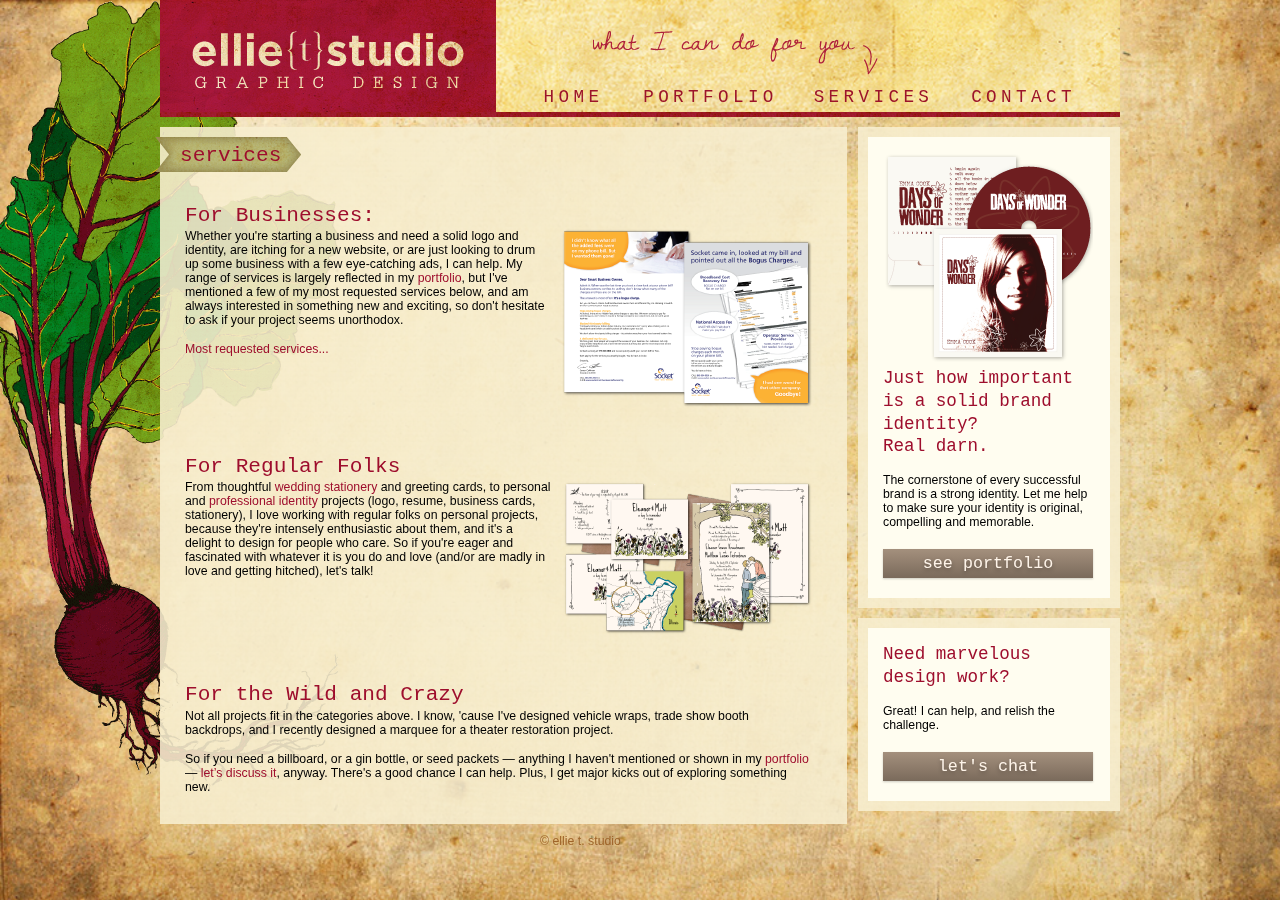
<file: services.html>
<!DOCTYPE html>
  <head>
    <meta charset="iso-8859-1">
    <title>ellie t studio | services</title>
    <link rel="icon" type="image/ico" href="favicon.ico">
    <link rel="stylesheet" media="screen" href="css/style.css" />
    <link rel="stylesheet" href="css/colorbox.css" />

    <script
        src="//cdnjs.cloudflare.com/ajax/libs/jquery/1.7/jquery.min.js"
        type="text/javascript">
    </script>

    <script type="text/javascript" src="./javascript/script.js"></script>
  </head>

  <body>
    <img src="images/bg.jpg" id="bg" alt="paper background image">
    <div id="page-wrap">
      <div id="nav-red">
        <div class="nav-wrap" id="nav-services">
          <ul id="nav">
            <li class="nav-item"><a href="index.html">home</a></li>
            <li class="nav-item" id="shiftleft"><a href="portfolio.html">portfolio</a></li>
            <li class="nav-item"><a href="services.html">services</a></li>
            <li class="nav-item"><a href="contact.html">contact</a></li>
          </ul>
        </div><!--end of nav div-->
        <a href="index.html">
          <img src="images/logo.png" 
              width="336" 
              height="112" 
              alt="Ellie T Studio" 
              class="logobump" />
        </a>
      </div><!--end of nav-red div-->

      <div class="contentwrap">



  <div class="right_container">

  <div class="right_column">
    <div class="contactback">
      <img src="images/sidebar/emma.png" alt="branding" />

      <h4>
        Just how important is a solid brand identity?<br />
        Real darn.
      </h4>

      <p>
        The cornerstone of every successful brand is a strong identity. Let me help to make sure your identity is original, compelling and memorable.
      </p>

      <a href="portfolio.html#branding">
        <div class="button orange sidebar_action">
          see portfolio
        </div>
      </a>
    </div><!--end of contactback-->
  </div><!-- /.right_column -->


  <div class="right_column">
    <div class="contactback">
      <h4>Need marvelous design work?</h4>
      <p>Great! I can help, and relish the challenge.
      </p>
      <a href="contact.html">
        <div class="button orange sidebar_action">let's chat</div>
      </a>
    </div><!-- /.contactback -->
  </div><!--/.right_column -->

  <div id="extra_beets">
    <div class="right_column">
      <div id="social" class="contactback">
        <a href="https://www.facebook.com/ellietstudio" target="_blank">
        <img src="images/sidebar/facebook.png" alt="Facebook" /></a>
        <h4>Let's be social</h4>
        <a href="https://www.facebook.com/ellietstudio" target="_blank">
          <div class="button orange sidebar_action">like my page</div>
        </a>
      </div><!-- end of contactback-->
    </div><!--end of right_column div-->

    <div class="right_column">
      <div class="contactback">
        <h4>A beet recipe, you ask? Of course!</h4>
        <p>You'll thank me, I promise.</p>
        <a href="http://whatscookingamerica.net/Vegetables/OvenRoastedBeets.htm" 
            target="_blank">
        <div class="button orange sidebar_action">make beets</div>
        </a>
      </div><!--end of contactback-->
    </div><!-- /.right_column -->
  </div><!--end of extra beets div-->

  </div><!--end of right_container div-->

  <div class="left_column_top">

    <div class="bannerleft5">
      <h2>services</h2>
    </div><!-- /.bannerleft5 -->

    <div class="clearfloat"></div>

  <div class="foliobox">
    <h2>For Businesses:</h2>
    <img src="images/services_one.png" width="250" height="178" alt="business card design" />
  <p>Whether you're starting a business and need a solid logo and identity, are
  itching for a new website, or are just looking to drum up some business with
  a few eye-catching ads, I can help. My range of services is largely reflected
  in my <a href="portfolio.html">portfolio</a>, but I've mentioned a few of my most requested services below, and am always interested in something new and exciting, so don't hesitate to ask if your project seems unorthodox.
  </p>
  <p><a href="#" class="showExtra">Most requested services...</a></p>
  <div id="extraIdentity">
  <h2> <span class="smaller">Brand, Identity, Logo:</span></h2> <p>If I have a "bread and butter," this is at least half
  of it. Whether you're a precious metals refinery or elderberry nursery, or
  something in between, getting to know you/your business and developing
  exactly the right "face" &mdash; one to express who you are, what you're all about,
  and that will appeal to your customers &mdash; is immensely important and is
  precisely what makes me tick. Branding projects come in all shapes and
  sizes. They can be as modest and simple as logo design, or can be quite
  vast &mdash; some beginning with logos and stationery (letterhead, envelopes,
  business cards, etc.), and growing to include a brand standard manual
  (specifying brand fonts, color palette, rules for logo-use, etc.), <a href="portfolio.html#web">website</a>,
  signage, <a href="portfolio.html#print">ads</a>, and more.
  </p>
  <h2><span class="smaller">Print Design and Layout:</span></h2><p>My famed "bread and butter's" other half. Print
  work made up the bulk of my formal training, so I have plenty of experience
  designing brochures, postcards, labels, posters, signs, magazines and ads,
  and am forever fascinated by the printing process. Plus, there's nothing quite
  like the feeling I get upon seeing a final printed project for the first time &mdash;
  sometimes, I literally get butterflies. Still.</p>


  <h2><span class="smaller">Ads:</span></h2><p>If I had a dime for every ad... well, I probably wouldn't be a millionaire, but I'd have a big, heavy jar of dimes, for sure! Getting attention through advertising can be tough, so your print and web ads must be carefully designed to stand out (though tastefully, not like the proverbial sore thumb) and deliver a clear message.</p>

  <h2><span class="smaller">Illustration:</span></h2><p>Often, my illustrations are a product of <a href="portfolio.html#business">identity/logo</a> projects.
  But I also do illustrations for many of my <a href="portfolio.html#event">stationery projects</a> and when I just
  can't find the image I'm looking for. If you can't find it either, I may just be
  your gal.</p>

  <h2><span class="smaller">Websites:</span></h2><p> In our increasingly technological world, websites are the key to
  being approachable and accessible, and are, thereby, a very valuable tool for
  businesses. Web design is my latest professional endeavor, and I'm enjoying
  every minute of it.</p>

  </div><!--end of extraIdentity-->
  <div class="clearfloat"></div>


  <br><br>

  <h2>For Regular Folks</h2>
  <img src="images/services_two.png" 
      width="250" 
      height="155" 
      alt="business card design" />
    <p>
      From thoughtful <a href="portfolio.html#event">wedding stationery</a> and greeting cards, to personal and
      <a href="portfolio.html#business">professional identity</a> projects (logo, resume, business cards, stationery),
      I love working with regular folks on personal projects, because they're
      intensely enthusiastic about them, and it's a delight to design for people who
      care. So if you're eager and fascinated with whatever it is you do and love
      (and/or are madly in love and getting hitched), let's talk!
    </p>

    <div class="clearfloat"></div>

    <br>
    <br>
  <h2>For the Wild and Crazy</h2>
  <p>Not all projects fit in the categories above. I know, 'cause I've designed
  vehicle wraps, trade show booth backdrops, and I recently designed a
  marquee for a theater restoration project.</p>

  <p>So if you need a billboard, or a gin bottle, or seed packets &mdash; anything I
  haven't mentioned or shown in my <a href="portfolio.html">portfolio</a> &mdash; <a href="contact.html">let&rsquo;s discuss it</a>, anyway. There's
  a good chance I can help. Plus, I get major kicks out of exploring something
  new.</p>
  <div class="clearfloat"></div>
  </div><!--end of foliobox-->

  </div><!--end of left_column div-->

  </div><!--end of contentwrap div-->

  <a href="#page-wrap" class="scrollup anchorLink">Scroll</a>

  <div id="beet">
    <img src="images/beet.png" width="375" height="791" alt="beet"/>
  </div><!-- /#beet -->

  <div id="copyright">
    <p>&copy; ellie t. studio</p>
  </div><!-- /#copyright -->

  <script src="//ajax.googleapis.com/ajax/libs/jquery/1.7.2/jquery.min.js" 
      type="text/javascript">
  </script>

  <script src="javascript/script.js" type="text/javascript"></script>

  <script type="text/javascript">
    $(document).ready(function () {
      $("a.anchorLink").anchorAnimate();
    });

    jQuery.fn.anchorAnimate = function (settings) {

      settings = jQuery.extend({
        speed : 1100
      }, settings); 
      
      return this.each(function () {
        var caller = this
        $(caller).click(function (event) {  
          event.preventDefault()
          var locationHref = window.location.href
          var elementClick = $(caller).attr("href")
          
          var destination = $(elementClick).offset().top;
          $("html:not(:animated),body:not(:animated)").animate({ scrollTop: destination}, settings.speed, function() {
            window.location.hash = elementClick
          });
          return false;
        })
      })
    }    
  </script>

  </div><!--end of page-wrap div-->
</body>
</html>
</file>
<file: css/colorbox.css>
/*
    ColorBox Core Style:
    The following CSS is consistent between example themes and should not be altered.
*/
#colorbox, #cboxOverlay, #cboxWrapper{position:absolute; top:0; left:0; z-index:9999; overflow:hidden;}
#cboxOverlay{position:fixed; width:100%; height:100%;}
#cboxMiddleLeft, #cboxBottomLeft{clear:left;}
#cboxContent{position:relative;}
#cboxLoadedContent{overflow:auto;}
#cboxTitle{margin:0;}
#cboxLoadingOverlay, #cboxLoadingGraphic{position:absolute; top:0; left:0; width:100%; height:100%;}
#cboxPrevious, #cboxNext, #cboxClose, #cboxSlideshow{cursor:pointer;}
.cboxPhoto{float:left; margin:auto; border:0; display:block; max-width:none;}
.cboxIframe{width:100%; height:100%; display:block; border:0;}
#colorbox, #cboxContent, #cboxLoadedContent{box-sizing:content-box;}

/* 
    User Style:
    Change the following styles to modify the appearance of ColorBox.  They are
    ordered & tabbed in a way that represents the nesting of the generated HTML.
*/
#cboxOverlay{background:url(../images/colorbox/overlay.png) repeat 0 0;}
#colorbox{}
 /* #cboxTopLeft{width:21px; height:21px; background:url(../images/colorbox/controls.png) no-repeat -101px 0;}
    #cboxTopRight{width:21px; height:21px; background:url(../images/colorbox/controls.png) no-repeat -130px 0;}
    #cboxBottomLeft{width:21px; height:21px; background:url(../images/colorbox/controls.png) no-repeat -101px -29px;}
    #cboxBottomRight{width:21px; height:21px; background:url(../images/colorbox/controls.png) no-repeat -130px -29px;}
    #cboxMiddleLeft{width:21px; background:url(../images/colorbox/controls.png) left top repeat-y;}
    #cboxMiddleRight{width:21px; background:url(../images/colorbox/controls.png) right top repeat-y;}*/    
	#cboxTopCenter{height:21px; background:url(../images/colorbox/border.png) 0 0 repeat-x;}
    #cboxBottomCenter{height:21px; background:url(../images/colorbox/border.png) 0 -29px repeat-x;}
    #cboxContent{background:#F6ECCB; overflow:hidden;}
        .cboxIframe{background:#fff;}
        #cboxError{padding:50px; border:1px solid #ccc;}
/*
        #cboxLoadedContent{margin-bottom:30px; margin-top: 15px;}	
*/

        #cboxLoadedContent{margin:30px 15px 30px 15px;}
        #cboxTitle{position:absolute; top:4px; left:0; text-align:center; width:100%; color:#9E6436;}
        #cboxCurrent{position:absolute; bottom:4px; left:200px; color:#cd9a71;}
        #cboxSlideshow{position:absolute; bottom:4px; right:200px; color:#cd9a71;}
		
		#cboxPrevious{position:absolute; bottom:4px; left:10px; color:#9E6436;}
        #cboxNext{position:absolute; bottom:4px; left:113px; color:#9E6436;}

		
/*        #cboxPrevious{position:absolute; bottom:0; left:0; background:url(../images/colorbox/controls.png) no-repeat -75px 0; width:25px; height:25px; text-indent:-9999px;}
        #cboxPrevious:hover{background-position:-75px -25px;}
        
		#cboxNext{position:absolute; bottom:0; left:27px; background:url(../images/colorbox/controls.png) no-repeat -50px 0; width:25px; height:25px; text-indent:-9999px;}
        #cboxNext:hover{background-position:-50px -25px;}
*/        
		#cboxLoadingOverlay{background:url(../images/colorbox/loading_background.png) no-repeat center center;}
        #cboxLoadingGraphic{background:url(../images/colorbox/loading.gif) no-repeat center center;}
		
		#cboxClose{position:absolute; bottom:4px; right:10px; display:block; color:#9E6436;}

		/*#cboxClose{position:absolute; top:0; right:0; background:url(../images/colorbox/controls.png) no-repeat 0px 0; width:25px; height:25px; text-indent:-9999px;}
        #cboxClose:hover{background-position:-25px -25px;}*/

/*
  The following fixes a problem where IE7 and IE8 replace a PNG's alpha transparency with a black fill
  when an alpha filter (opacity change) is set on the element or ancestor element.  This style is not applied to or needed in IE9.
  See: http://jacklmoore.com/notes/ie-transparency-problems/
*/
.cboxIE #cboxTopLeft,
.cboxIE #cboxTopCenter,
.cboxIE #cboxTopRight,
.cboxIE #cboxBottomLeft,
.cboxIE #cboxBottomCenter,
.cboxIE #cboxBottomRight,
.cboxIE #cboxMiddleLeft,
.cboxIE #cboxMiddleRight {
    filter: progid:DXImageTransform.Microsoft.gradient(startColorstr=#00FFFFFF,endColorstr=#00FFFFFF);
}

/*
  The following provides PNG transparency support for IE6
  Feel free to remove this and the /ie6/ directory if you have dropped IE6 support.
*/
.cboxIE6 #cboxTopLeft{background:url(../images/colorbox/ie6/borderTopLeft.png);}
.cboxIE6 #cboxTopCenter{background:url(../images/colorbox/ie6/borderTopCenter.png);}
.cboxIE6 #cboxTopRight{background:url(../images/colorbox/ie6/borderTopRight.png);}
.cboxIE6 #cboxBottomLeft{background:url(../images/colorbox/ie6/borderBottomLeft.png);}
.cboxIE6 #cboxBottomCenter{background:url(../images/colorbox/ie6/borderBottomCenter.png);}
.cboxIE6 #cboxBottomRight{background:url(../images/colorbox/ie6/borderBottomRight.png);}
.cboxIE6 #cboxMiddleLeft{background:url(../images/colorbox/ie6/borderMiddleLeft.png);}
.cboxIE6 #cboxMiddleRight{background:url(../images/colorbox/ie6/borderMiddleRight.png);}

.cboxIE6 #cboxTopLeft,
.cboxIE6 #cboxTopCenter,
.cboxIE6 #cboxTopRight,
.cboxIE6 #cboxBottomLeft,
.cboxIE6 #cboxBottomCenter,
.cboxIE6 #cboxBottomRight,
.cboxIE6 #cboxMiddleLeft,
.cboxIE6 #cboxMiddleRight {
    _behavior: expression(this.src = this.src ? this.src : this.currentStyle.backgroundImage.split('"')[1], this.style.background = "none", this.style.filter = "progid:DXImageTransform.Microsoft.AlphaImageLoader(src=" + this.src + ", sizingMethod='scale')");
}
</file>
<file: css/style.css>
/******** COLOR GUIDE
olive: b8b26f   //behind the h2, h3
red: 9e0e2d	//h2, h3, font color
tan: fef8e6
********/

/******** CSS RESET | http://meyerweb.com/eric/tools/css/reset/ | License: none/public domain ********/
html, body, div, span, applet, object, iframe,
h1, h2, h3, h4, h5, h6, p, blockquote, pre,
a, abbr, acronym, address, big, cite, code,
del, dfn, em, img, ins, kbd, q, s, samp,
small, strike, strong, sub, sup, tt, var,
b, u, i, center,
dl, dt, dd, ol, ul, li,
fieldset, form, label, legend,
table, caption, tbody, tfoot, thead, tr, th, td,
article, aside, canvas, details, embed, 
figure, figcaption, footer, header, hgroup, 
menu, nav, output, section, summary,
time, mark, audio, video {
	margin: 0; padding: 0; border: 0; font-size: 100%; font: inherit; vertical-align: baseline;
}
/* HTML5 display-role reset for older browsers */
article, aside, details, figcaption, figure, 
footer, header, hgroup, menu, nav, section {
	display: block;
}
ol, ul {list-style: none;}
blockquote, q {quotes: none;}
blockquote:before, blockquote:after,
q:before, q:after { content: ''; content: none;}
table {border-collapse: collapse;border-spacing: 0;}

/******** NAVIGATION ********/
#nav-red { 
background-image: url('../images/redbar_40.png');
/* background-color: rgba(140, 10, 10, .8); */
}
.nav-wrap {
    	float: right;
    	height: 112px;
   		width: 624px;
		background-image:url('../images/behindnav_home.png');
		background-repeat: no-repeat;
		background-position: 100% 100%;
}
#nav-contact {background-image:url('../images/behindnav_contact.png');}
#nav-services {background-image:url('../images/behindnav_services.png');}
#nav-portfolio { background-image:url('../images/behindnav_portfolio.png');}
#nav {
		position: relative;
		height: 112px;
		width: 100%;
}
.nav-item {
    	float: left;
    	height: 40px;
    	line-height: 50px;
    	text-align: center;
    	text-decoration: none;
		width: 150px;
		margin-top: 72px; /* was: 65px */
}
#nav a {
		text-decoration: none;
		text-transform: uppercase;
		color: #9c142a;
		text-align: center;
		letter-spacing: .25em;
		padding: 5px 5px 5px 10px;
}
#nav a:hover {
		color: #F4E9C8/* #fef8e6 */;
		background-color: rgba(140, 10, 10, .8);	/*	grey 44, 44, 44, 0.7	*/
	
		background-image:url('../images/redbar_40.png');
	/*	background-repeat: repeat-x;
		background-position: 100% 100%;*/
}
.logobump { margin-bottom: -2px;}
.contentwrap {margin-top: 10px;}
#shiftleft {
		margin-left: -13px;
		margin-right: 13px;
}

#nav_sub {
		margin-bottom: 30px;
		width: 100%;	
		background-color: rgba(44, 44, 44, .5);
		float: left;
}
#nav_sub a{
	text-decoration: none;
	font-size: .7em;
	margin: 0;
	color: #FEE3C1;
}
#nav_sub li{
	float: left;
	padding:5px 15px 5px 15px;
}
#nav_sub li:first-child{
	margin-left: 285px;
	background-color: rgba(140, 10, 10, .8);
}
/*#nav_sub li:last-child{
	padding-right:0;
}
*/#nav_sub li:hover {
		background-color: rgba(140, 10, 10, .8);
}
.portfolio_subsection {
	margin-top: 10px;
}
.publication {
	font-style: italic;
}
/********* STRUCTURE START *********/
body {
	background-image:url('../images/mobile_square.png');
	background-repeat: repeat;
	color: #000;
	font: 1.1em courier, sans-serif;
	line-height: 1.3;
}

#beet {
	position: fixed;
 	top: 0;
	left: -915px;
 	right:0;
	margin: 0 auto;
	width: 440px;
	z-index: -1; 
}
#copyright {
	margin: 0 auto;
	width: 200px;
	clear: both;
	color: #9e6429;
}
.left_column {
	width: 647px;
	margin: 0 0 10px 0;
	padding: 5px 20px 10px 20px;
	background-image:url('../images/color_dot.png');
	float: left;
}
.left_column img{
	display: block;
	margin: 10px auto;
}
.left_column li img{
	display:inline;
}

.left_column li{
	display: inline;
}
#left_column_top_bio {
	width: 667px;
	padding: 5px 0 0px 20px;
}

.left_column_top {
	width: 657px;
	margin: 0 0 10px 0;
	padding: 5px 10px 0px 20px;
	background-image:url('../images/color_dot.png');
	float: left;
}
.biobackground {
	background-image: url('../images/profile.png');
	background-repeat: no-repeat;
	background-position: 100% 100%;
	background-size: 198px 208px;
}
.bio_content{
	width: 75%;
}
#signature {
	padding-bottom: 15px;
}
/********** RIGHT CONTAINER **********/
.right_container {
	width: 258px;
	padding-left: 10px;
	margin: 0;
	float: right;
}
.right_container h2 {
	margin-top: 3px;
	margin-left: 4px;
}
.right_column {
	width: 252px;
	margin: 0 0 10px 10px;
	padding: 10px 5px;/* 10px 5px 15px 5px */
	background-image:url('../images/color_dot.png');
	float: right;
}
.right_column li {
	padding-bottom: 10px;
	margin-left: 10px; 
}
.right_column img{
	padding: 5px 10px 0px 5px;
	margin: 0 auto;
}
.right_column p {
	padding: 10px 5px;
}
#right_column_education {
	padding: 10px;
}
#sticker p {
	margin-left: -10px;
}

/********** ??? **********/
.clearfloat { /* this class can be placed on a <br /> or empty div as the final element following the last floated div (within the #container) if the overflow:hidden on the .container is removed */
	clear:both;
	height:0;
	font-size: 1px;
	line-height: 0px;
}
#portfolio_sidebar{
	padding: 10px 22px;
}
.contactback {
	margin: 0 5px;
	padding: 10px 10px;
	background-color: #fffdf0;
}
#social h4 {
	text-align: center;
}
.foliobox {
	margin: 10px 20px 0px 0;
	padding: 10px 5px 15px 5px;	
}
.foliobox img{
	float: right;
	margin-left: 10px;
}
.folioupper {
	margin-top: -25px;
}
#foliofinal {
	margin-top: 0;
	margin-bottom: 10px;
	padding-bottom: 0;
}

/********* BUTTON *********/
.button {
	display: inline-block;
	outline: none;
	cursor: pointer;
	text-align: center;
	text-decoration: none;
	font: 14px/100% Arial, Helvetica, sans-serif;
	padding: .5em 2em .55em;
	text-shadow: 0 2px 4px rgba(0,0,0,.3);
	-webkit-box-shadow: 0 1px 2px rgba(0,0,0,.2);
	-moz-box-shadow: 0 1px 2px rgba(0,0,0,.2);
	box-shadow: 0 1px 2px rgba(0,0,0,.2);
}
.button:hover {
	text-decoration: none;
}
.button:active {
	position: relative;
	top: 1px;
}
/*
rest: a4907d to 7a6a5b
hover: 7a6a5b to a4907d
active:
*/
.orange {
	color: #fef4e9;
	background: #a4907d;
	background: -webkit-gradient(linear, left top, left bottom, from(#a4907d), to(#7a6a5b));
	background: -moz-linear-gradient(top,  #a4907d,  #7a6a5b);
	filter:  progid:DXImageTransform.Microsoft.gradient(startColorstr='#a4907d', endColorstr='#7a6a5b');
}
.orange:hover {
	background: #7a6a5b;
	background: -webkit-gradient(linear, left top, left bottom, from(#7a6a5b), to(#a4907d));
	background: -moz-linear-gradient(top,  #7a6a5b,  #a4907d);
	filter:  progid:DXImageTransform.Microsoft.gradient(startColorstr='#7a6a5b', endColorstr='#a4907d');
}
.orange:active {
	color: #fef8e6;
	background: -webkit-gradient(linear, left top, left bottom, from(#9e0e2d), to(#830b25));
	background: -moz-linear-gradient(top,  #9e0e2d,  #830b25);
	filter:  progid:DXImageTransform.Microsoft.gradient(startColorstr='#9e0e2d', endColorstr='#830b25');
}
.sidebar_action {
	width: 140px;
	margin: 10px 5px;
	font: .95em courier, sans-serif;
	padding: 5px 35px;
}
.right_align {
	text-align: right;
}
.contactback img {
	display: block;
	margin: 0 auto;
}


/********* BANNER *********/
.bannerleft {
	width: 425px;
	height: 25px;
	margin-left: -25px;
	margin-bottom: 10px;
	background-image: url('../images/arrows/marvelous2.png');
	padding: 10px 20px 5px 10px;
	background-repeat: no-repeat;
	background-position: 0 100%;
	background-size: 389px 35px;
}
.bannerleft h2 {
	display: inline;
	vertical-align: top;
	margin-left: 5px;
	padding: 6px 20px 5px 10px;
}
.smaller {
	font-size: .8em;
}
.bannerleft2 {
	width: 475px;
	height: 25px;
	margin-left: -25px;
	margin-bottom: 10px;
	padding: 10px 20px 5px 10px;
	background-repeat: no-repeat;
	background-position: 0 100%;
	background-size: 475px 35px;
	background-image: url('../images/arrows/whybeet.png');
}
.bannerleft2 h2 {
	display: inline;
	vertical-align: top;
	margin-left: 5px;
	padding: 6px 20px 5px 10px;
}
.bannerleft3 {
	width: 480px;
	height: 25px;
	margin-left: -30px;
	margin-bottom: 10px;
	background-image: url('../images/arrows/howworks.png');
	padding: 10px 20px 5px 10px;
	background-repeat: no-repeat;
	background-position: 0 100%;
	background-size: 480px 35px;
}
.bannerleft3 h2 {
	display: inline;
	vertical-align: top;
	margin-left: 5px;
	padding: 6px 20px 5px 10px;
}
.banner2 {
	width: 400px;
	height: 25px;
	margin-left: -20px;
	background-image: url('../images/tri_left.png');
	padding: 10px 20px 5px 10px;
	background-repeat: no-repeat;
	background-position: 0 100%;
	background-size:35px 35px;
	margin-bottom: 20px;
}
.banner2 img {
	margin: -5px 0 0 -11px;
}
.banner2 h2 {
	display: inline;
	vertical-align: top;
	margin-left: 25px;
	padding: 6px 20px 5px 10px;
	background-color: #b8b26f;
}
h4 {
	padding: 5px;
}
.bannerright_specialties {
	background-repeat: no-repeat;
	background-position: 0 100%;
	background-size: 206px 35px;
	width: 200px;
	height: 25px;
	margin-left: -10px;
	background-image: url('../images/arrows/specialties.png');
	padding: 5px 20px 5px 10px;
}
.bannerright_specialties h3 {
	display: inline;
	vertical-align: top;
	margin-left: 15px;
	padding: 6px 10px 7px 0;
}
.bannerright_experience {
	background-repeat: no-repeat;
	background-position: 0 100%;
	background-size: 195px 35px;
	width: 200px;
	height: 25px;
	margin-left: -10px;
	background-image: url('../images/arrows/experience.png');
	padding: 5px 20px 5px 10px;
}
.bannerright_experience h3 {
	display: inline;
	vertical-align: top;
	margin-left: 15px;
	padding: 6px 10px 7px 0;
}
.bannerright_education {
	background-repeat: no-repeat;
	background-position: 0 100%;
	background-size: 192px 35px;
	width: 200px;
	height: 25px;
	margin-left: -10px;
	background-image: url('../images/arrows/education.png');
	padding: 5px 20px 5px 10px;
}
.bannerright_education h3 {
	display: inline;
	vertical-align: top;
	margin-left: 15px;
	padding: 6px 10px 7px 0;
}
.bannerright_folio {
	background-repeat: no-repeat;
	background-position: 0 100%;
	background-size: 89px 30px;
	width: 100px;
	height: 25px;
	margin-left: -25px;
	background-image: url('../images/arrows/print_side.png');
	padding: 10px 20px 5px 10px;
}
.bannerright_folio h3 {
	display: inline;
	vertical-align: top;
	margin-left: 15px;
	padding: 6px 10px 7px 0;
}
.bannerright_folio a {
	text-decoration: none;
	color: #9E0E2D;
}
.banner_print {
	background-size: 89px 30px;
	width: 100px;
	padding-left: 12px;
	margin-bottom: 10px;
	margin-top: -10px;
}
.banner_print h2{
	font-size: 1em;
}
.banner_bigger {
	background-size: 237px 30px;
	background-image: url('../images/arrows/brandid_side.png');
	width: 250px;
	padding-left: 15px;
		margin-bottom: 10px;
}
.banner_bigger h2{
	font-size: 1em;
}

.banner_illustration {
	background-size: 164px 30px;
	background-image: url('../images/arrows/illustweb_side.png');
	width: 237px;
	padding-left:15px;
}
.banner_illustration h2{
	font-size: 1em;
}
.banner_web {
	background-size: 164px 30px;
	background-image: url('../images/arrows/illustweb_side.png');
	width: 237px;
	margin-top: 15px;
	margin-bottom: 5px;
	padding-left:15px;
}
.banner_web h2{
	font-size: 1em;
}
.bannerleft4 {
	width: 160px;
	height: 25px;
	margin-left: -25px;
	margin-bottom: 20px;
	background-image: url('../images/arrows/contact.png');
	padding: 10px 20px 5px 10px;
	background-repeat: no-repeat;
	background-position: 0 100%;
	background-size: 136px 35px;
}
.bannerleft4 h2 {
	display: inline;
	vertical-align: top;
	margin-left: 5px;
	padding: 6px 20px 5px 10px;
}
.bannerleft5 {
	width: 180px;
	height: 25px;
	margin-left: -25px;
	margin-bottom: 20px;
	background-image: url('../images/arrows/services.png');
	padding: 10px 20px 5px 10px;
	background-repeat: no-repeat;
	background-position: 0 100%;
	background-size: 146px 35px;
}
.bannerleft5 h2 {
	display: inline;
	vertical-align: top;
	margin-left: 5px;
	padding: 6px 20px 5px 10px;
}
.bannerleft_bollocks {
	width: 180px;
	height: 25px;
	margin-left: -25px;
	margin-bottom: 20px;
	background-image: url('../images/arrows/bollocks.png');
	padding: 10px 20px 5px 10px;
	background-repeat: no-repeat;
	background-position: 0 100%;
	background-size: 157px 35px;
}
.bannerleft_bollocks h2 {
	display: inline;
	vertical-align: top;
	margin-left: 5px;
	padding: 6px 20px 5px 10px;
}
.bannerleft_print {
	width: 130px;
	height: 25px;
	margin-left: -25px;
	margin-bottom: 20px;
	background-image: url('../images/arrows/print_main.png');
	padding: 10px 20px 5px 10px;
	background-repeat: no-repeat;
	background-position: 0 100%;
	background-size: 110px 35px;
}
.bannerleft_print h2 {
	display: inline;
	vertical-align: top;
	margin-left: 5px;
	padding: 6px 20px 5px 10px;
}
.bannerleft_branding {
	width: 320px;
	height: 25px;
	margin-left: -25px;
	margin-bottom: 20px;
	background-image: url('../images/arrows/brandid_main.png');
	padding: 10px 20px 5px 10px;
	background-repeat: no-repeat;
	background-position: 0 100%;
	background-size: 298px 35px;
}
.bannerleft_branding h2 {
	display: inline;
	vertical-align: top;
	margin-left: 5px;
	padding: 6px 20px 5px 10px;
}
.bannerleft_illustration {
	width: 230px;
	height: 25px;
	margin-left: -25px;
	margin-bottom: 20px;
	background-image: url('../images/arrows/illustweb_main.png');
	padding: 10px 20px 5px 10px;
	background-repeat: no-repeat;
	background-position: 0 100%;
	background-size: 198px 35px;
}
.bannerleft_illustration h2 {
	display: inline;
	vertical-align: top;
	margin-left: 5px;
	padding: 6px 20px 5px 10px;
}
.bannerleft_web {
	width: 220px;
	height: 25px;
	margin-left: -25px;
	margin-bottom: 20px;
	background-image: url('../images/arrows/illustweb_main.png');
	padding: 10px 20px 5px 10px;
	background-repeat: no-repeat;
	background-position: 0 100%;
	background-size: 198px 35px;
}
.bannerleft_web h2 {
	display: inline;
	vertical-align: top;
	margin-left: 5px;
	padding: 6px 20px 5px 10px;
}
/************ FORM ************/
form { 
	width: 647px;
 	color: #000;
	margin: 0 0 20px 0;
	padding: 0;
	border: none;
}
*:focus {
	outline: none;	
}
input:focus, textarea:focus {
	/*outline: #9E6429 solid 2px;*/
	-webkit-box-shadow: 2px 2px 5px 2px rgba(249, 228, 178, .85);
	box-shadow: 2px 2px 5px 2px rgba(249, 228, 178, .85);
}
input[type=submit]:focus {
	outline: none;	
}
input {
 	vertical-align: middle;
	border: none;	
}
input#name, input#email, input#website {
 	width: 635px;
	height: 24px;
	margin: 7px 0;
  	background: #fffdf0;
	font: .75em courier, sans-serif;
	padding: 5px;
}
textarea#msg {
	width: 635px;
	margin: 10px 0;
	background: #fffdf0;
	font: .75em courier, sans-serif;
	color: #000;
	padding: 5px;
	border: none;
}
input#sendbutton {
	font: .95em courier, sans-serif;
	float: right;
	margin: -20px 0 20px 0;
	padding: 5px 15px;
}
.formerror {
	border: 2px solid #9e0e2d;
}
.labels {
			font-size: .9em;
}
/************ STYLING START ************/
p {
	font: .70em verdana, sans-serif;
	padding-bottom: 15px;
}
h2 {
	font-size: 1.2em;
	color: #9e0e2d; 
}
h3 {
	padding: 10px;
	font-size: 1.1em;
	color: #9e0e2d;
}
h4 {
	color: #9E0E2D;
}
p a {
	color: #9e0e2d;
	text-decoration: none;
}
p a:hover {
	text-decoration: underline;
}
.special {
	margin: 10px;
	display: block;
	padding-left: 10px;
	list-style-type:disc;
	list-style-position:outside;
	font:.70em verdana, sans-serif;
}
.centered-photo {
	display: block;
	position: relative;
	top: -5px;
}
/********* ROUNDABOUT ON HOMEPAGE *********/
.roundabout-holder {
      	list-style: none;
      	padding: 0;
      	margin-left: 10px;
	margin-top: -2px;
      	height: 290px;
       	width: 940px;
	overflow: hidden;
}
.roundabout-moveable-item {
      	height: 260px;
      	width: 260px;
     	cursor: pointer;
}
.roundabout-in-focus {
      cursor: auto;
}
.roundabout_wrapper {
	background-color: rgba(44, 44, 44, 0.7);

/*	background-image:url('../images/behind_roundabout.png');
	background-repeat: repeat-y;
*/	margin-top: /* -5 */2px; /*5px fixes in Chrome, 7px in Firefox*/
	margin-bottom: 10px;
	padding-bottom: 10px;
}
/************ PORTFOLIO PAGE SIDE BAR ************/
#sticker {
      float: right;
      margin-left: 692px;
      /* position: fixed; */
      position:absolute;
}
#sticker p {
 	font-family: courier, sans-serif;
 	font-size: .95em;
 	line-height: 1.1em;
}
.scrollup{
    width:75px;
    height:61px;
    opacity:1; /* .3 */
    position:fixed;
    bottom:200px;
    right:0;
    display:none;
    text-indent:-9999px;
    background: url('../images/jumptotop.png') no-repeat;
}
/************ BACKGROUND IMAGE ************/
#bg { 
	position: fixed; 
	top: 0; 
	left: 0; 
	z-index: -2;
}
.bgwidth { width: 100%; }
.bgheight { height: 100%; }
#page-wrap { 
	position: relative; 
	width: 960px; 
	margin: 0 auto; 
	padding: 0; 
	/**background: white; 
	-moz-box-shadow: 0 0 20px black; 
	-webkit-box-shadow: 0 0 20px black; 
	box-shadow: 0 0 20px black;**/ 
}
/************ CONTACT PAGE ************/
.animated {
				vertical-align: top; 
				transition: height 0.2s;
				-webkit-transition: height 0.2s; 
				-moz-transition: height 0.2s; 
}
</file>
